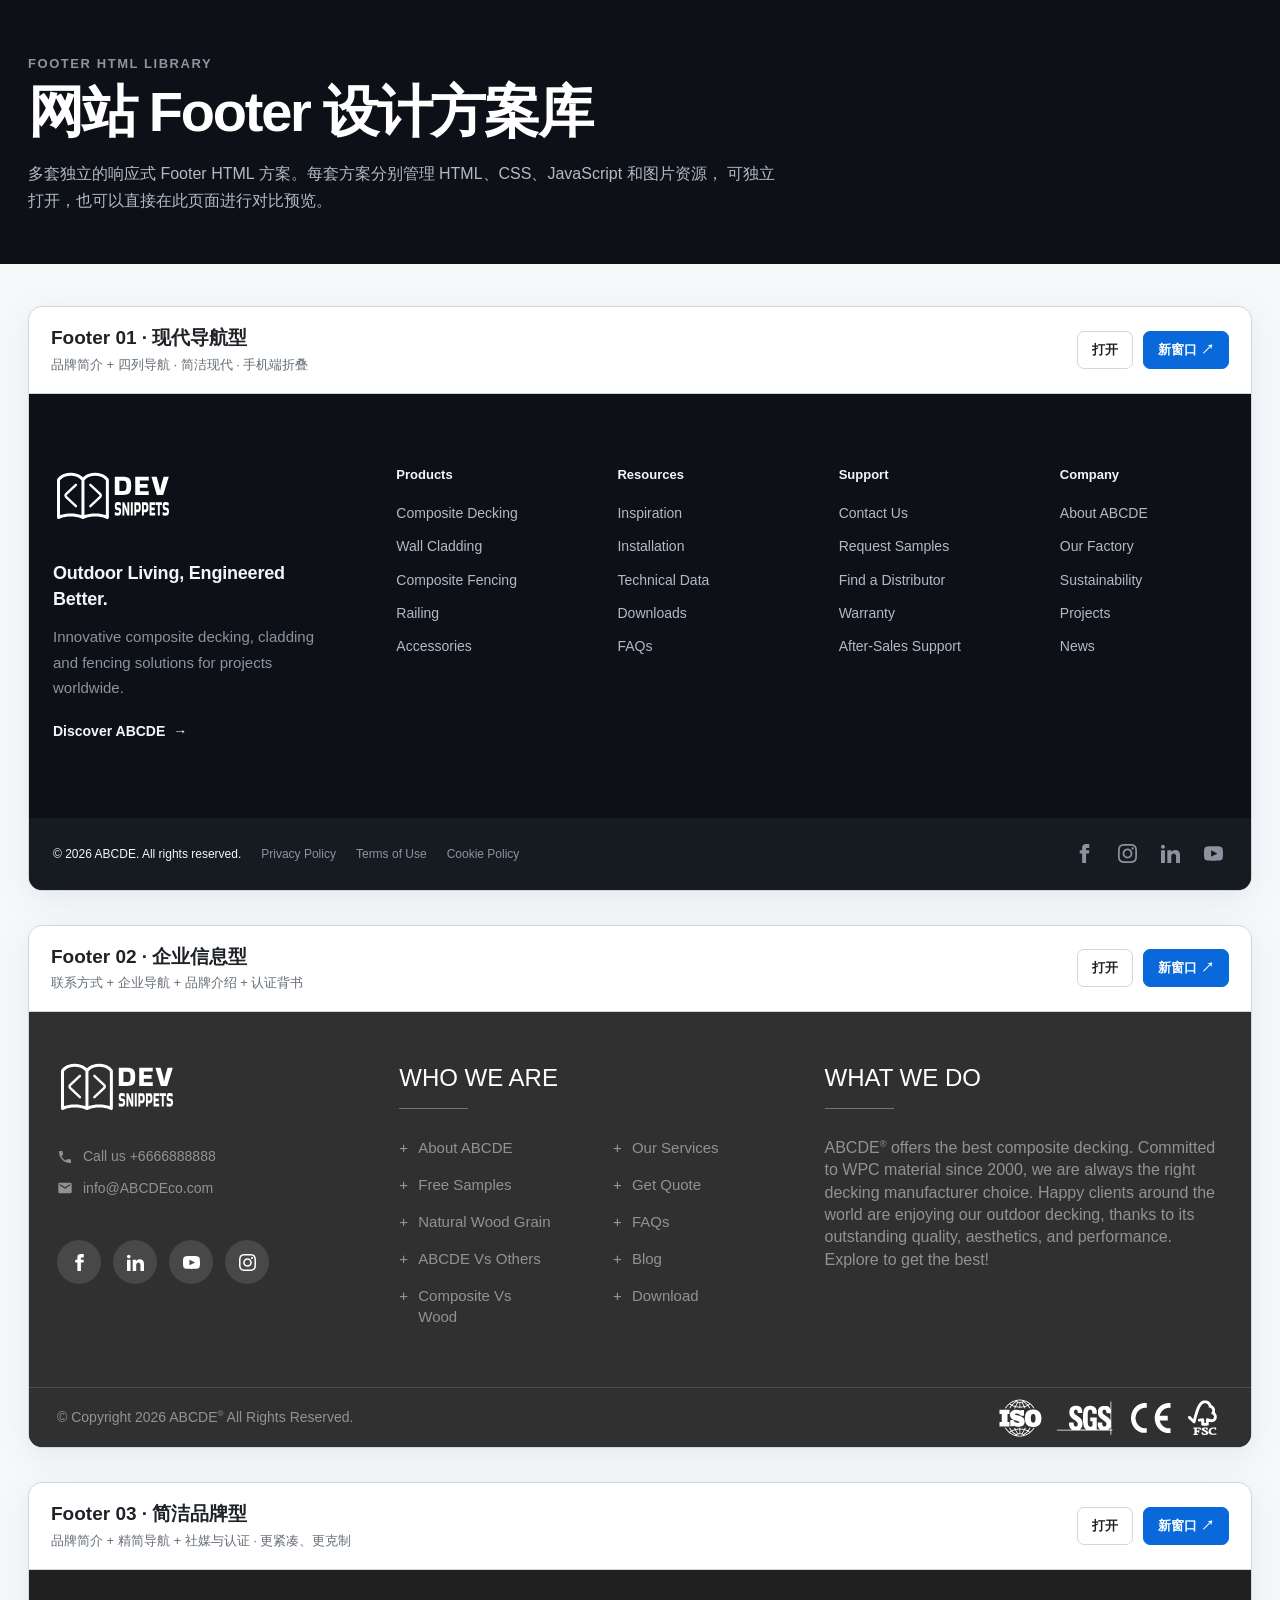
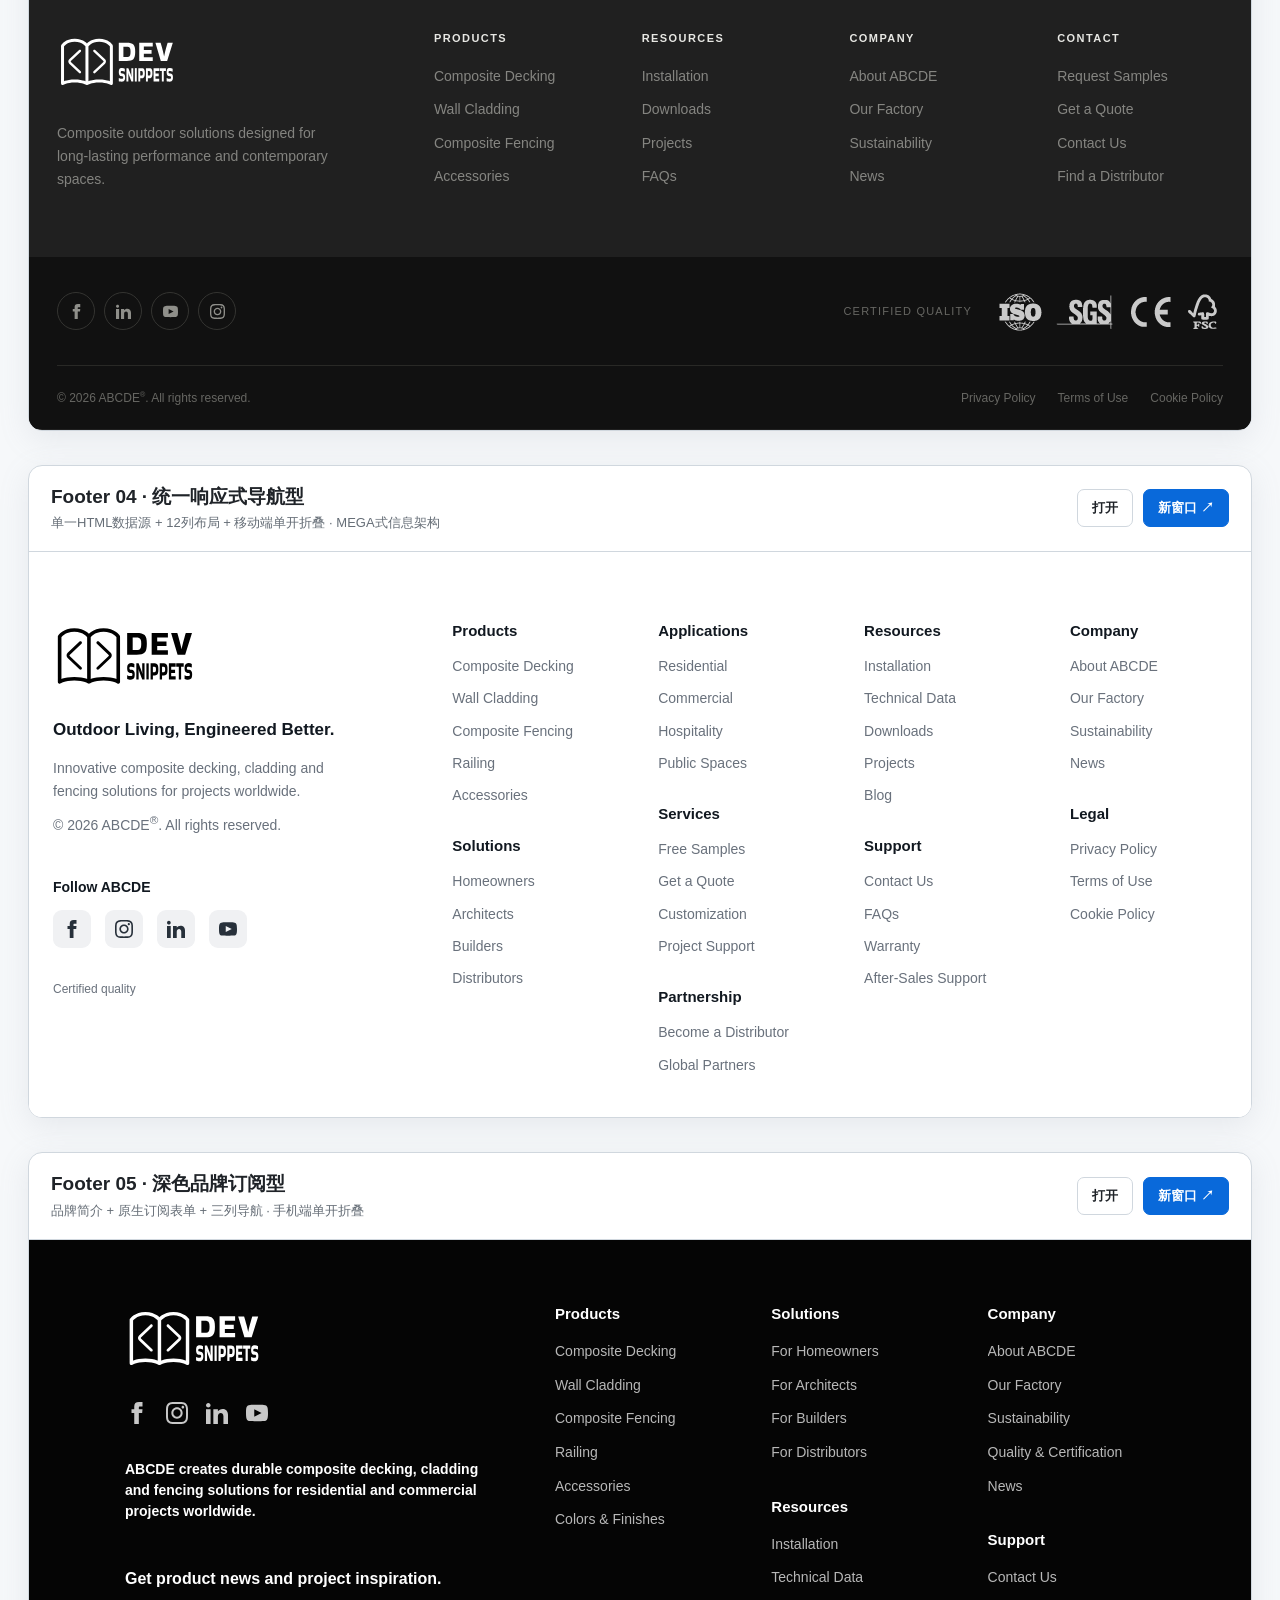
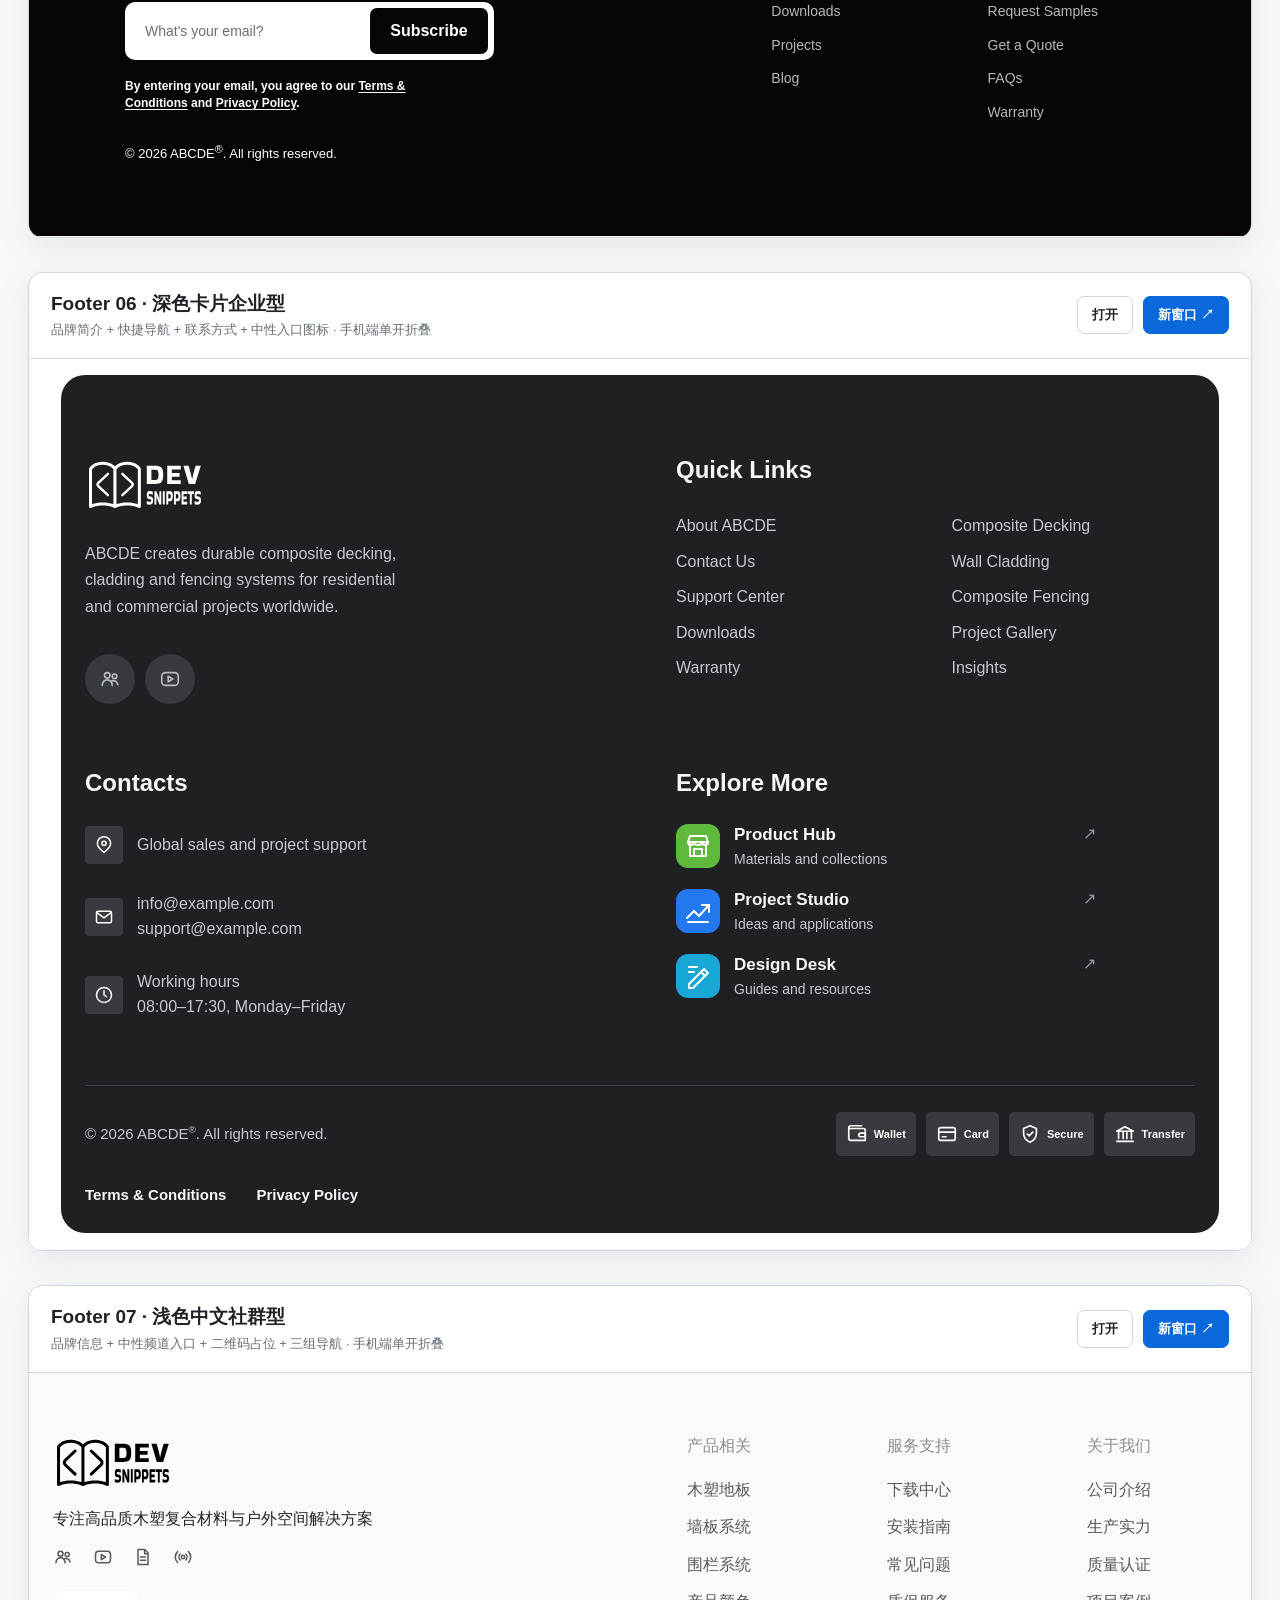
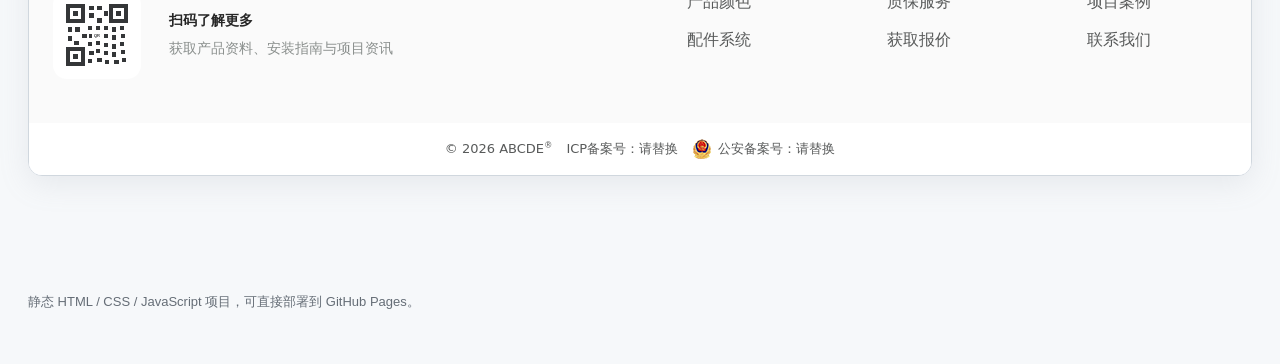
<file: index.html>
<!DOCTYPE html>
<html lang="zh-CN">
<head>
  <meta charset="UTF-8">
  <meta name="viewport" content="width=device-width, initial-scale=1.0">
  <meta name="description" content="Footer HTML 设计方案库">
  <title>Footer HTML Library</title>
  <style>
    :root {
      --bg: #f6f8fa;
      --card: #ffffff;
      --text: #1f2328;
      --muted: #656d76;
      --line: #d0d7de;
      --accent: #0969da;
      --shadow: 0 8px 30px rgba(140,149,159,.15);
      --max: 1800px;
    }

    * { box-sizing: border-box; }
    html { -webkit-text-size-adjust: 100%; }

    body {
      margin: 0;
      font-family: Inter, -apple-system, BlinkMacSystemFont, "Segoe UI", Roboto, Helvetica, Arial, sans-serif;
      color: var(--text);
      background: var(--bg);
    }

    a { color: inherit; text-decoration: none; }

    .page-header {
      background: #0d1117;
      color: #fff;
    }

    .page-header__inner {
      max-width: var(--max);
      margin: 0 auto;
      padding: 56px 28px 50px;
    }

    .eyebrow {
      margin: 0 0 12px;
      color: #8c959f;
      font-size: 13px;
      font-weight: 700;
      letter-spacing: .12em;
      text-transform: uppercase;
    }

    h1 {
      margin: 0;
      font-size: clamp(32px, 5vw, 56px);
      line-height: 1.05;
      letter-spacing: -.04em;
    }

    .intro {
      max-width: 760px;
      margin: 18px 0 0;
      color: #b1bac4;
      font-size: 16px;
      line-height: 1.7;
    }

    .page-main {
      max-width: var(--max);
      margin: 0 auto;
      padding: 42px 28px 70px;
    }

    .preview-card {
      overflow: hidden;
      margin-bottom: 34px;
      border: 1px solid var(--line);
      border-radius: 14px;
      background: var(--card);
      box-shadow: var(--shadow);
    }

    .preview-card__head {
      min-height: 78px;
      padding: 18px 22px;
      display: flex;
      align-items: center;
      justify-content: space-between;
      gap: 22px;
      border-bottom: 1px solid var(--line);
    }

    .preview-card__title-wrap { min-width: 0; }

    .preview-card__title {
      margin: 0;
      font-size: 19px;
      line-height: 1.35;
    }

    .preview-card__meta {
      margin: 5px 0 0;
      color: var(--muted);
      font-size: 13px;
      line-height: 1.45;
    }

    .preview-card__actions {
      display: flex;
      flex: 0 0 auto;
      gap: 10px;
    }

    .button {
      display: inline-flex;
      min-height: 38px;
      padding: 0 14px;
      align-items: center;
      justify-content: center;
      border: 1px solid var(--line);
      border-radius: 7px;
      background: #fff;
      color: var(--text);
      font-size: 13px;
      font-weight: 600;
      transition: border-color .2s ease, background-color .2s ease;
    }

    .button:hover {
      border-color: #8c959f;
      background: #f6f8fa;
    }

    .button--primary {
      border-color: var(--accent);
      background: var(--accent);
      color: #fff;
    }

    .button--primary:hover {
      border-color: #0860ca;
      background: #0860ca;
    }

    .preview-frame {
      display: block;
      width: 100%;
      height: 485px;
      overflow: hidden;
      border: 0;
      background: #fff;
    }

    .preview-card--compact .preview-frame { height: 420px; }
    .preview-card--brand .preview-frame { height: 430px; }
    .preview-card--unified .preview-frame { height: 600px; }
    .preview-card--newsletter .preview-frame { height: 600px; }
    .preview-card--corporate .preview-frame { height: 600px; }
    .preview-card--community .preview-frame { height: 520px; }

    .page-footer {
      max-width: var(--max);
      margin: 0 auto;
      padding: 0 28px 40px;
      color: var(--muted);
      font-size: 13px;
    }

    @media (max-width: 720px) {
      .page-header__inner { padding: 40px 20px 36px; }
      .page-main { padding: 24px 14px 48px; }
      .preview-card { margin-bottom: 22px; border-radius: 10px; }

      .preview-card__head {
        min-height: auto;
        padding: 16px;
        align-items: flex-start;
        flex-direction: column;
      }

      .preview-card__actions { width: 100%; }
      .button { flex: 1; }

      .preview-frame,
      .preview-card--compact .preview-frame,
      .preview-card--brand .preview-frame {
        height: 720px;
      }

      .preview-card--unified .preview-frame { height: 920px; }
      .preview-card--newsletter .preview-frame { height: 940px; }
      .preview-card--corporate .preview-frame { height: 940px; }
      .preview-card--community .preview-frame { height: 820px; }

      .page-footer { padding: 0 20px 30px; }
    }
  </style>
</head>
<body>
  <header class="page-header">
    <div class="page-header__inner">
      <p class="eyebrow">FOOTER HTML LIBRARY</p>
      <h1>网站 Footer 设计方案库</h1>
      <p class="intro">
        多套独立的响应式 Footer HTML 方案。每套方案分别管理 HTML、CSS、JavaScript 和图片资源，
        可独立打开，也可以直接在此页面进行对比预览。
      </p>
    </div>
  </header>

  <main class="page-main">

    <section class="preview-card">
      <div class="preview-card__head">
        <div class="preview-card__title-wrap">
          <h2 class="preview-card__title">Footer 01 · 现代导航型</h2>
          <p class="preview-card__meta">品牌简介 + 四列导航 · 简洁现代 · 手机端折叠</p>
        </div>
        <div class="preview-card__actions">
          <a class="button" href="footer-01/">打开</a>
          <a class="button button--primary" href="footer-01/" target="_blank" rel="noopener">新窗口 ↗</a>
        </div>
      </div>
      <iframe class="preview-frame" src="footer-01/" title="Footer 01 预览" loading="lazy" scrolling="no"></iframe>
    </section>

    <section class="preview-card preview-card--compact">
      <div class="preview-card__head">
        <div class="preview-card__title-wrap">
          <h2 class="preview-card__title">Footer 02 · 企业信息型</h2>
          <p class="preview-card__meta">联系方式 + 企业导航 + 品牌介绍 + 认证背书</p>
        </div>
        <div class="preview-card__actions">
          <a class="button" href="footer-02/">打开</a>
          <a class="button button--primary" href="footer-02/" target="_blank" rel="noopener">新窗口 ↗</a>
        </div>
      </div>
      <iframe class="preview-frame" src="footer-02/" title="Footer 02 预览" loading="lazy" scrolling="no"></iframe>
    </section>

    <section class="preview-card preview-card--brand">
      <div class="preview-card__head">
        <div class="preview-card__title-wrap">
          <h2 class="preview-card__title">Footer 03 · 简洁品牌型</h2>
          <p class="preview-card__meta">品牌简介 + 精简导航 + 社媒与认证 · 更紧凑、更克制</p>
        </div>
        <div class="preview-card__actions">
          <a class="button" href="footer-03/">打开</a>
          <a class="button button--primary" href="footer-03/" target="_blank" rel="noopener">新窗口 ↗</a>
        </div>
      </div>
      <iframe class="preview-frame" src="footer-03/" title="Footer 03 预览" loading="lazy" scrolling="no"></iframe>
    </section>

    <section class="preview-card preview-card--unified">
      <div class="preview-card__head">
        <div class="preview-card__title-wrap">
          <h2 class="preview-card__title">Footer 04 · 统一响应式导航型</h2>
          <p class="preview-card__meta">单一HTML数据源 + 12列布局 + 移动端单开折叠 · MEGA式信息架构</p>
        </div>
        <div class="preview-card__actions">
          <a class="button" href="footer-04/">打开</a>
          <a class="button button--primary" href="footer-04/" target="_blank" rel="noopener">新窗口 ↗</a>
        </div>
      </div>
      <iframe class="preview-frame" src="footer-04/" title="Footer 04 预览" loading="lazy" scrolling="no"></iframe>
    </section>

    <section class="preview-card preview-card--newsletter">
      <div class="preview-card__head">
        <div class="preview-card__title-wrap">
          <h2 class="preview-card__title">Footer 05 · 深色品牌订阅型</h2>
          <p class="preview-card__meta">品牌简介 + 原生订阅表单 + 三列导航 · 手机端单开折叠</p>
        </div>
        <div class="preview-card__actions">
          <a class="button" href="footer-05/">打开</a>
          <a class="button button--primary" href="footer-05/" target="_blank" rel="noopener">新窗口 ↗</a>
        </div>
      </div>
      <iframe class="preview-frame" src="footer-05/" title="Footer 05 预览" loading="lazy" scrolling="no"></iframe>
    </section>

    <section class="preview-card preview-card--corporate">
      <div class="preview-card__head">
        <div class="preview-card__title-wrap">
          <h2 class="preview-card__title">Footer 06 · 深色卡片企业型</h2>
          <p class="preview-card__meta">品牌简介 + 快捷导航 + 联系方式 + 中性入口图标 · 手机端单开折叠</p>
        </div>
        <div class="preview-card__actions">
          <a class="button" href="footer-06/">打开</a>
          <a class="button button--primary" href="footer-06/" target="_blank" rel="noopener">新窗口 ↗</a>
        </div>
      </div>
      <iframe class="preview-frame" src="footer-06/" title="Footer 06 预览" loading="lazy" scrolling="no"></iframe>
    </section>

    <section class="preview-card preview-card--community">
      <div class="preview-card__head">
        <div class="preview-card__title-wrap">
          <h2 class="preview-card__title">Footer 07 · 浅色中文社群型</h2>
          <p class="preview-card__meta">品牌信息 + 中性频道入口 + 二维码占位 + 三组导航 · 手机端单开折叠</p>
        </div>
        <div class="preview-card__actions">
          <a class="button" href="footer-07/">打开</a>
          <a class="button button--primary" href="footer-07/" target="_blank" rel="noopener">新窗口 ↗</a>
        </div>
      </div>
      <iframe class="preview-frame" src="footer-07/" title="Footer 07 预览" loading="lazy" scrolling="no"></iframe>
    </section>

  </main>

  <footer class="page-footer">
    <p>静态 HTML / CSS / JavaScript 项目，可直接部署到 GitHub Pages。</p>
  </footer>

  <script>
    (() => {
      "use strict";

      const frames = document.querySelectorAll(".preview-frame");

      const connectAutoHeight = (frame) => {
        const doc = frame.contentDocument;
        if (!doc || !doc.documentElement || !doc.body) return;

        // The spacer belongs to each standalone demo page. The overview only
        // needs the footer itself, so removing it keeps the comparison concise.
        const demoSpace = doc.querySelector(".demo-space");
        if (demoSpace) demoSpace.style.setProperty("display", "none", "important");

        doc.documentElement.style.overflow = "hidden";
        doc.body.style.overflow = "hidden";

        const updateHeight = () => {
          const footer = doc.querySelector(".site-footer");

          const height = footer
            ? Math.ceil(footer.getBoundingClientRect().bottom)
            : Math.ceil(doc.body.scrollHeight);

          if (height > 0) frame.style.height = `${height}px`;
        };

        const scheduleUpdate = () => {
          window.requestAnimationFrame(() => window.requestAnimationFrame(updateHeight));
        };

        const resizeObserver = new ResizeObserver(scheduleUpdate);
        resizeObserver.observe(doc.documentElement);
        resizeObserver.observe(doc.body);

        const mutationObserver = new MutationObserver(scheduleUpdate);
        mutationObserver.observe(doc.body, {
          attributes: true,
          childList: true,
          subtree: true
        });

        if (doc.fonts && doc.fonts.ready) doc.fonts.ready.then(scheduleUpdate);
        scheduleUpdate();
      };

      frames.forEach((frame) => {
        frame.addEventListener("load", () => connectAutoHeight(frame));
      });
    })();
  </script>
</body>
</html>
</file>
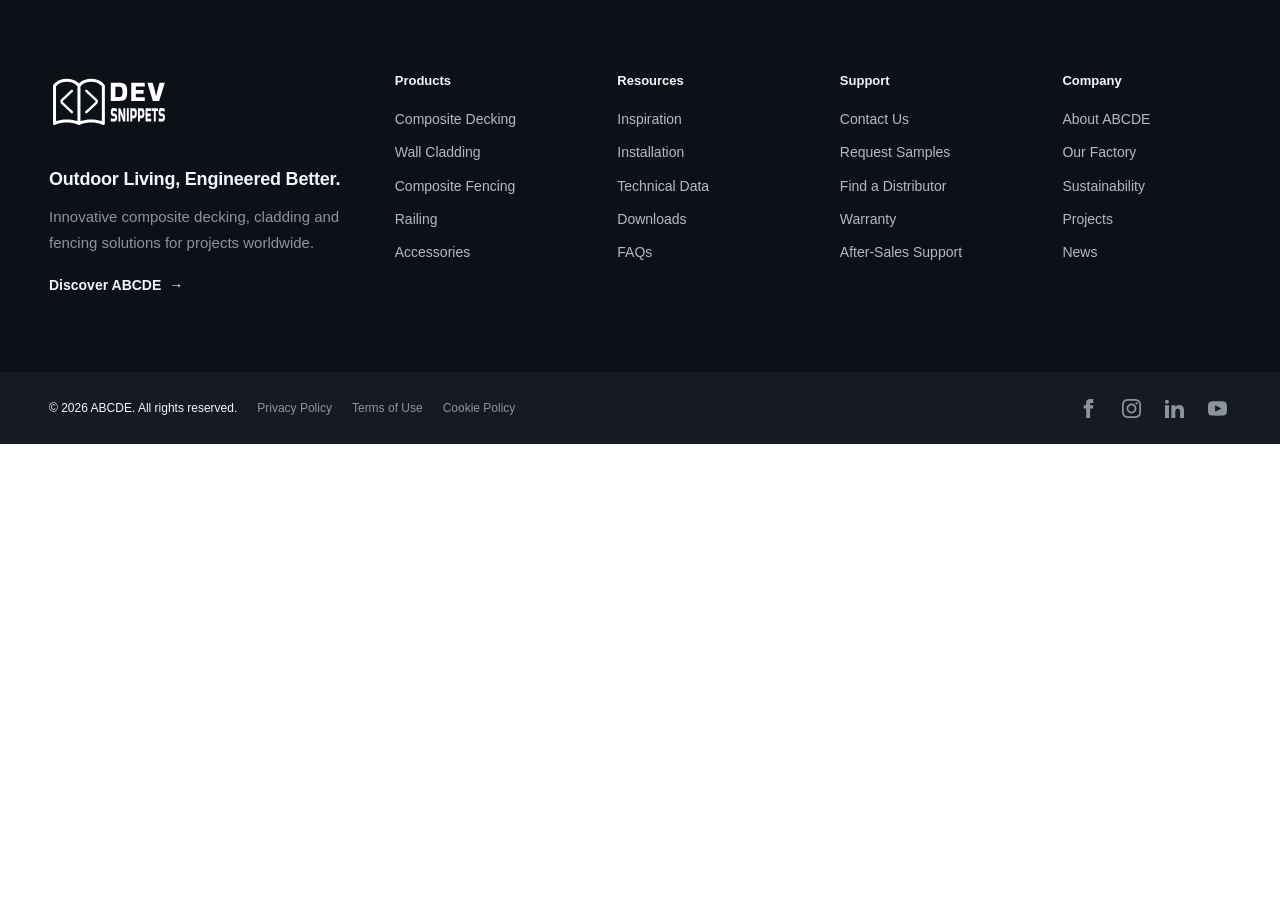
<file: footer-01/index.html>
<!DOCTYPE html>
<html lang="en">
<head>
  <meta charset="UTF-8">
  <meta name="viewport" content="width=device-width, initial-scale=1.0">
  <title>ABCDE Footer 01</title>
  <link rel="stylesheet" href="css/footer.css">
</head>
<body>
<footer class="site-footer">
    <div class="footer-main">
      <section class="footer-brand" aria-label="ABCDE">
        <a class="footer-logo" href="/" aria-label="ABCDE home">
          <img src="images/evodek-logo.svg" width="120" height="60" alt="ABCDE">
        </a>

        <p class="footer-tagline">Outdoor Living, Engineered Better.</p>
        <p class="footer-description">
          Innovative composite decking, cladding and fencing solutions
          for projects worldwide.
        </p>

        <a class="footer-cta" href="/about/">
          Discover ABCDE <span aria-hidden="true">→</span>
        </a>
      </section>

      <section class="footer-nav-group">
        <h2 class="footer-nav-heading">
          <button class="footer-nav-toggle" type="button" aria-expanded="false" aria-controls="footer-products">
            Products
          </button>
          <span class="footer-nav-heading-desktop">Products</span>
        </h2>
        <ul class="footer-nav-list" id="footer-products">
          <li><a href="/decking/">Composite Decking</a></li>
          <li><a href="/cladding/">Wall Cladding</a></li>
          <li><a href="/fencing/">Composite Fencing</a></li>
          <li><a href="/railing/">Railing</a></li>
          <li><a href="/accessories/">Accessories</a></li>
        </ul>
      </section>

      <section class="footer-nav-group">
        <h2 class="footer-nav-heading">
          <button class="footer-nav-toggle" type="button" aria-expanded="false" aria-controls="footer-resources">
            Resources
          </button>
          <span class="footer-nav-heading-desktop">Resources</span>
        </h2>
        <ul class="footer-nav-list" id="footer-resources">
          <li><a href="/inspiration/">Inspiration</a></li>
          <li><a href="/installation/">Installation</a></li>
          <li><a href="/technical-data/">Technical Data</a></li>
          <li><a href="/downloads/">Downloads</a></li>
          <li><a href="/faq/">FAQs</a></li>
        </ul>
      </section>

      <section class="footer-nav-group">
        <h2 class="footer-nav-heading">
          <button class="footer-nav-toggle" type="button" aria-expanded="false" aria-controls="footer-support">
            Support
          </button>
          <span class="footer-nav-heading-desktop">Support</span>
        </h2>
        <ul class="footer-nav-list" id="footer-support">
          <li><a href="/contact/">Contact Us</a></li>
          <li><a href="/request-samples/">Request Samples</a></li>
          <li><a href="/distributors/">Find a Distributor</a></li>
          <li><a href="/warranty/">Warranty</a></li>
          <li><a href="/after-sales/">After-Sales Support</a></li>
        </ul>
      </section>

      <section class="footer-nav-group">
        <h2 class="footer-nav-heading">
          <button class="footer-nav-toggle" type="button" aria-expanded="false" aria-controls="footer-company">
            Company
          </button>
          <span class="footer-nav-heading-desktop">Company</span>
        </h2>
        <ul class="footer-nav-list" id="footer-company">
          <li><a href="/about/">About ABCDE</a></li>
          <li><a href="/factory/">Our Factory</a></li>
          <li><a href="/sustainability/">Sustainability</a></li>
          <li><a href="/projects/">Projects</a></li>
          <li><a href="/news/">News</a></li>
        </ul>
      </section>
    </div>

    <div class="footer-bottom">
      <div class="footer-bottom-inner">
        <div class="footer-legal">
          <strong>© 2026 ABCDE. All rights reserved.</strong>
          <a href="/privacy-policy/">Privacy Policy</a>
          <a href="/terms/">Terms of Use</a>
          <a href="/cookies/">Cookie Policy</a>
        </div>

        <nav class="footer-social" aria-label="Social media">
          <!-- Replace # with the official profile URLs. -->
          <a class="social-link" href="#" aria-label="Facebook" title="Facebook">
            <span class="social-icon social-icon-facebook" aria-hidden="true"></span>
          </a>
          <a class="social-link" href="#" aria-label="Instagram" title="Instagram">
            <span class="social-icon social-icon-instagram" aria-hidden="true"></span>
          </a>
          <a class="social-link" href="#" aria-label="LinkedIn" title="LinkedIn">
            <span class="social-icon social-icon-linkedin" aria-hidden="true"></span>
          </a>
          <a class="social-link" href="#" aria-label="YouTube" title="YouTube">
            <span class="social-icon social-icon-youtube" aria-hidden="true"></span>
          </a>
        </nav>
      </div>
    </div>
  </footer>

  <script src="js/footer.js" defer></script>
</body>
</html>
</file>
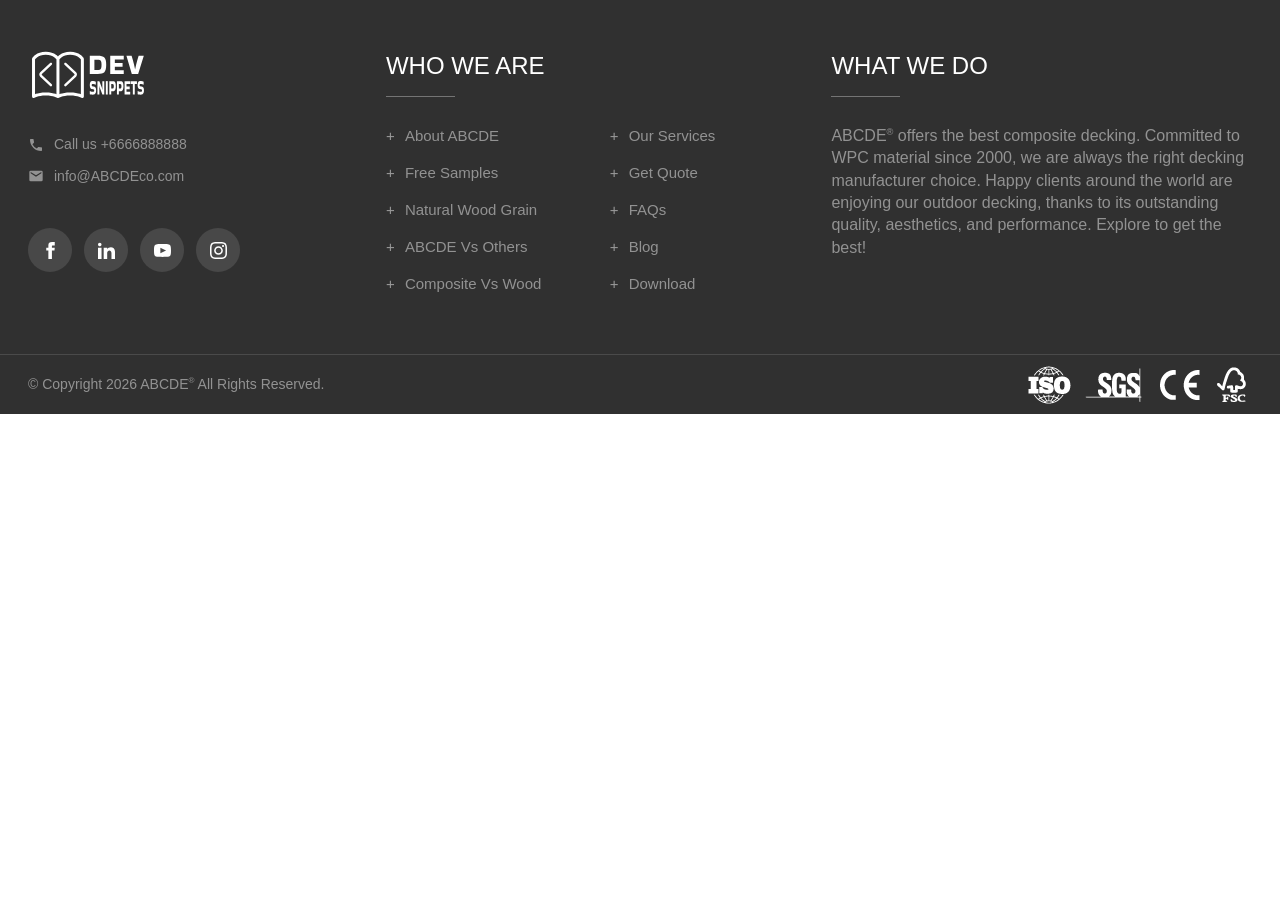
<file: footer-02/index.html>
<!DOCTYPE html>
<html lang="en">
<head>
  <meta charset="UTF-8">
  <meta name="viewport" content="width=device-width, initial-scale=1.0">
  <title>ABCDE Footer 02</title>
  <link rel="stylesheet" href="css/footer.css">
</head>
<body>
<footer class="site-footer">
    <div class="footer-main">

      <section class="footer-brand" aria-label="ABCDE contact information">
        <a class="footer-logo" href="/" aria-label="ABCDE home">
          <img src="images/evodek-logo.svg" width="120" height="60" alt="ABCDE">
        </a>

        <div class="footer-contact">
          <a class="contact-item" href="tel:+6666888888">
            <span class="contact-icon contact-icon-phone" aria-hidden="true"></span>
            <span>Call us +6666888888</span>
          </a>

          <a class="contact-item" href="mailto:info@ABCDEco.com">
            <span class="contact-icon contact-icon-email" aria-hidden="true"></span>
            <span>info@ABCDEco.com</span>
          </a>
        </div>

        <nav class="footer-social" aria-label="Social media">
          <a class="social-link" href="#" aria-label="Facebook" title="Facebook">
            <span class="social-icon social-icon-facebook" aria-hidden="true"></span>
          </a>
          <a class="social-link" href="#" aria-label="LinkedIn" title="LinkedIn">
            <span class="social-icon social-icon-linkedin" aria-hidden="true"></span>
          </a>
          <a class="social-link" href="#" aria-label="YouTube" title="YouTube">
            <span class="social-icon social-icon-youtube" aria-hidden="true"></span>
          </a>
          <a class="social-link" href="#" aria-label="Instagram" title="Instagram">
            <span class="social-icon social-icon-instagram" aria-hidden="true"></span>
          </a>
        </nav>
      </section>

      <section class="footer-section footer-accordion">
        <h2 class="footer-section-title">
          <button
            class="footer-section-toggle"
            type="button"
            aria-expanded="false"
            aria-controls="footer-who-we-are"
          >
            WHO WE ARE
          </button>
          <span class="footer-section-title-desktop">WHO WE ARE</span>
        </h2>

        <div class="section-rule" aria-hidden="true"></div>

        <div class="footer-section-content footer-links-grid" id="footer-who-we-are">
          <ul class="footer-links">
            <li><a href="/about/">About ABCDE</a></li>
            <li><a href="/free-samples/">Free Samples</a></li>
            <li><a href="/natural-wood-grain/">Natural Wood Grain</a></li>
            <li><a href="/ABCDE-vs-others/">ABCDE Vs Others</a></li>
            <li><a href="/composite-vs-wood/">Composite Vs Wood</a></li>
          </ul>

          <ul class="footer-links">
            <li><a href="/services/">Our Services</a></li>
            <li><a href="/get-quote/">Get Quote</a></li>
            <li><a href="/faq/">FAQs</a></li>
            <li><a href="/blog/">Blog</a></li>
            <li><a href="/download/">Download</a></li>
          </ul>
        </div>
      </section>

      <section class="footer-section footer-accordion">
        <h2 class="footer-section-title">
          <button
            class="footer-section-toggle"
            type="button"
            aria-expanded="false"
            aria-controls="footer-what-we-do"
          >
            WHAT WE DO
          </button>
          <span class="footer-section-title-desktop">WHAT WE DO</span>
        </h2>

        <div class="section-rule" aria-hidden="true"></div>

        <div class="footer-section-content" id="footer-what-we-do">
          <p class="footer-about">
            ABCDE<sup>®</sup> offers the best composite decking. Committed to WPC
            material since 2000, we are always the right decking manufacturer choice.
            Happy clients around the world are enjoying our outdoor decking, thanks to
            its outstanding quality, aesthetics, and performance. Explore to get the best!
          </p>
        </div>
      </section>

    </div>

    <div class="footer-bottom">
      <div class="footer-bottom-inner">
        <p class="footer-copyright">
          © Copyright 2026 ABCDE<sup>®</sup> All Rights Reserved.
        </p>

        <img
          class="footer-certifications"
          src="images/icon-cert.png"
          width="229"
          height="40"
          alt="ISO, SGS, CE and FSC certifications"
        >
      </div>
    </div>
  </footer>

  <script src="js/footer.js" defer></script>
</body>
</html>
</file>
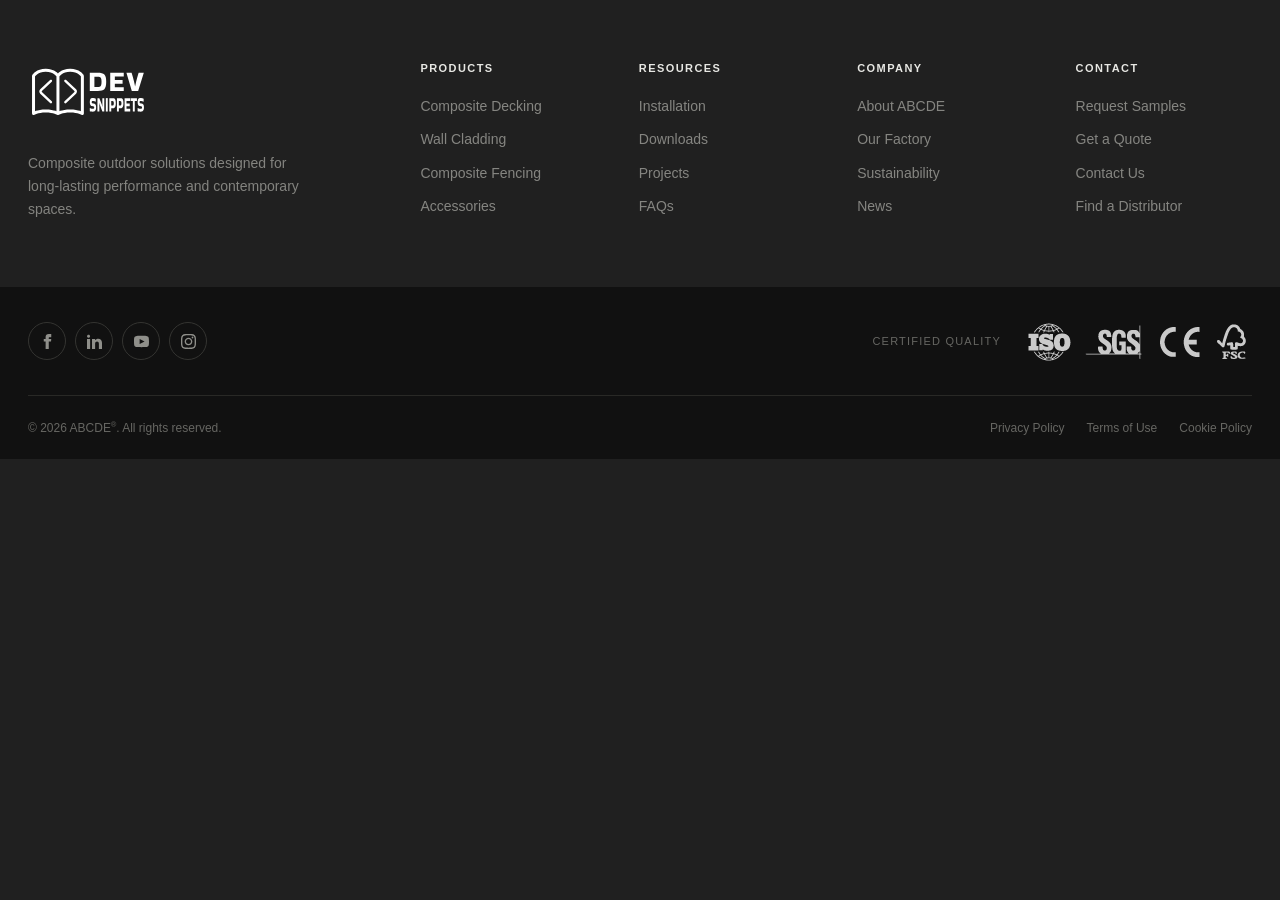
<file: footer-03/index.html>
<!DOCTYPE html>
<html lang="en">
<head>
  <meta charset="UTF-8">
  <meta name="viewport" content="width=device-width, initial-scale=1.0">
  <meta name="description" content="ABCDE compact brand footer concept">
  <title>ABCDE Footer 03</title>
  <link rel="stylesheet" href="css/footer.css">
</head>
<body>

  <footer class="site-footer">

    <!-- Navigation -->

    <section class="footer-nav-section">
      <div class="footer-container footer-nav-layout">

        <div class="footer-brand-block">
          <a class="footer-logo" href="/" aria-label="ABCDE home">
            <img src="images/evodek-logo.svg" width="120" height="60" alt="ABCDE">
          </a>
          <p>
            Composite outdoor solutions designed for long-lasting performance and contemporary spaces.
          </p>
        </div>

        <div class="footer-nav-groups">

          <section class="footer-nav-group">
            <h2>
              <button class="footer-nav-toggle" type="button" aria-expanded="false" aria-controls="footer-products">
                PRODUCTS
              </button>
              <span class="desktop-heading">PRODUCTS</span>
            </h2>
            <ul class="footer-nav-list" id="footer-products">
              <li><a href="/decking/">Composite Decking</a></li>
              <li><a href="/cladding/">Wall Cladding</a></li>
              <li><a href="/fencing/">Composite Fencing</a></li>
              <li><a href="/accessories/">Accessories</a></li>
            </ul>
          </section>

          <section class="footer-nav-group">
            <h2>
              <button class="footer-nav-toggle" type="button" aria-expanded="false" aria-controls="footer-resources">
                RESOURCES
              </button>
              <span class="desktop-heading">RESOURCES</span>
            </h2>
            <ul class="footer-nav-list" id="footer-resources">
              <li><a href="/installation/">Installation</a></li>
              <li><a href="/downloads/">Downloads</a></li>
              <li><a href="/projects/">Projects</a></li>
              <li><a href="/faq/">FAQs</a></li>
            </ul>
          </section>

          <section class="footer-nav-group">
            <h2>
              <button class="footer-nav-toggle" type="button" aria-expanded="false" aria-controls="footer-company">
                COMPANY
              </button>
              <span class="desktop-heading">COMPANY</span>
            </h2>
            <ul class="footer-nav-list" id="footer-company">
              <li><a href="/about/">About ABCDE</a></li>
              <li><a href="/factory/">Our Factory</a></li>
              <li><a href="/sustainability/">Sustainability</a></li>
              <li><a href="/news/">News</a></li>
            </ul>
          </section>

          <section class="footer-nav-group">
            <h2>
              <button class="footer-nav-toggle" type="button" aria-expanded="false" aria-controls="footer-contact">
                CONTACT
              </button>
              <span class="desktop-heading">CONTACT</span>
            </h2>
            <ul class="footer-nav-list" id="footer-contact">
              <li><a href="/free-samples/">Request Samples</a></li>
              <li><a href="/get-quote/">Get a Quote</a></li>
              <li><a href="/contact/">Contact Us</a></li>
              <li><a href="/distributors/">Find a Distributor</a></li>
            </ul>
          </section>

        </div>
      </div>
    </section>

    <!-- 03 / Trust + legal -->
    <section class="footer-bottom-section">
      <div class="footer-container footer-bottom-top">

        <nav class="footer-social" aria-label="Social media">
          <a class="social-link" href="#" aria-label="Facebook">
            <span class="social-icon social-icon-facebook" aria-hidden="true"></span>
          </a>
          <a class="social-link" href="#" aria-label="LinkedIn">
            <span class="social-icon social-icon-linkedin" aria-hidden="true"></span>
          </a>
          <a class="social-link" href="#" aria-label="YouTube">
            <span class="social-icon social-icon-youtube" aria-hidden="true"></span>
          </a>
          <a class="social-link" href="#" aria-label="Instagram">
            <span class="social-icon social-icon-instagram" aria-hidden="true"></span>
          </a>
        </nav>

        <div class="certification-wrap">
          <span>Certified quality</span>
          <img
            src="images/icon-cert.png"
            width="229"
            height="40"
            alt="ISO, SGS, CE and FSC certifications"
          >
        </div>
      </div>

      <div class="footer-container footer-legal">
        <p>© 2026 ABCDE<sup>®</sup>. All rights reserved.</p>

        <nav class="legal-links" aria-label="Legal">
          <a href="/privacy-policy/">Privacy Policy</a>
          <a href="/terms/">Terms of Use</a>
          <a href="/cookies/">Cookie Policy</a>
        </nav>
      </div>
    </section>

  </footer>

  <script src="js/footer.js" defer></script>
</body>
</html>
</file>
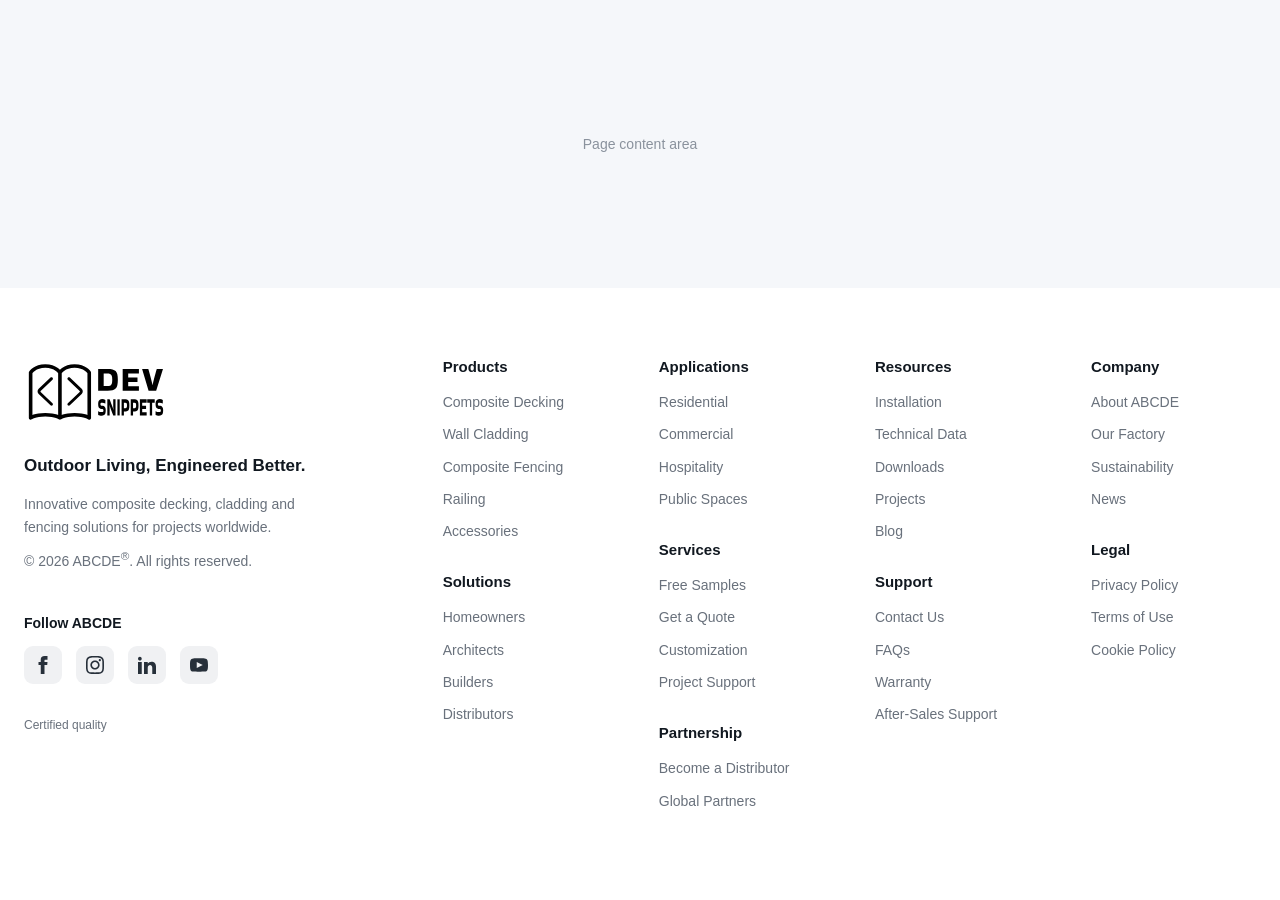
<file: footer-04/index.html>
<!DOCTYPE html>
<html lang="en" class="no-js">
<head>
  <meta charset="UTF-8">
  <meta name="viewport" content="width=device-width, initial-scale=1.0">
  <meta name="description" content="ABCDE unified responsive footer concept">
  <title>ABCDE Footer 04</title>
  <script>document.documentElement.classList.replace("no-js", "has-js");</script>
  <link rel="stylesheet" href="css/footer.css">
</head>
<body>
  <main class="demo-space" aria-hidden="true">
    <span>Page content area</span>
  </main>

  <footer class="site-footer">
    <div class="footer-inner">
      <section class="footer-brand" aria-label="ABCDE company information">
        <a class="footer-logo" href="/" aria-label="ABCDE home">
          <img src="images/evodek-logo.svg" width="144" height="72" alt="ABCDE">
        </a>

        <p class="footer-tagline">Outdoor Living, Engineered Better.</p>
        <p class="footer-description">
          Innovative composite decking, cladding and fencing solutions for projects worldwide.
        </p>
        <p class="footer-copyright">© 2026 ABCDE<sup>®</sup>. All rights reserved.</p>

        <div class="footer-follow">
          <p class="footer-follow-title">Follow ABCDE</p>
          <nav class="footer-social" aria-label="Social media">
            <a class="social-link" href="#" aria-label="Facebook" title="Facebook">
              <span class="social-icon social-icon-facebook" aria-hidden="true"></span>
            </a>
            <a class="social-link" href="#" aria-label="Instagram" title="Instagram">
              <span class="social-icon social-icon-instagram" aria-hidden="true"></span>
            </a>
            <a class="social-link" href="#" aria-label="LinkedIn" title="LinkedIn">
              <span class="social-icon social-icon-linkedin" aria-hidden="true"></span>
            </a>
            <a class="social-link" href="#" aria-label="YouTube" title="YouTube">
              <span class="social-icon social-icon-youtube" aria-hidden="true"></span>
            </a>
          </nav>
        </div>

        <div class="footer-certification">
          <span>Certified quality</span>
          <img src="images/icon-cert.png" width="229" height="40" alt="ISO, SGS, CE and FSC certifications">
        </div>
      </section>

      <nav class="footer-navigation" aria-label="Footer navigation">
        <div class="footer-column">
          <section class="footer-nav-group">
            <h2><button class="footer-nav-toggle" type="button" aria-expanded="true" aria-controls="footer-products"><span>Products</span><span class="toggle-icon" aria-hidden="true"></span></button></h2>
            <ul class="footer-nav-list" id="footer-products">
              <li><a href="/decking/">Composite Decking</a></li>
              <li><a href="/cladding/">Wall Cladding</a></li>
              <li><a href="/fencing/">Composite Fencing</a></li>
              <li><a href="/railing/">Railing</a></li>
              <li><a href="/accessories/">Accessories</a></li>
            </ul>
          </section>

          <section class="footer-nav-group">
            <h2><button class="footer-nav-toggle" type="button" aria-expanded="true" aria-controls="footer-solutions"><span>Solutions</span><span class="toggle-icon" aria-hidden="true"></span></button></h2>
            <ul class="footer-nav-list" id="footer-solutions">
              <li><a href="/homeowners/">Homeowners</a></li>
              <li><a href="/architects/">Architects</a></li>
              <li><a href="/builders/">Builders</a></li>
              <li><a href="/distributors/">Distributors</a></li>
            </ul>
          </section>
        </div>

        <div class="footer-column">
          <section class="footer-nav-group">
            <h2><button class="footer-nav-toggle" type="button" aria-expanded="true" aria-controls="footer-applications"><span>Applications</span><span class="toggle-icon" aria-hidden="true"></span></button></h2>
            <ul class="footer-nav-list" id="footer-applications">
              <li><a href="/residential/">Residential</a></li>
              <li><a href="/commercial/">Commercial</a></li>
              <li><a href="/hospitality/">Hospitality</a></li>
              <li><a href="/public-spaces/">Public Spaces</a></li>
            </ul>
          </section>

          <section class="footer-nav-group">
            <h2><button class="footer-nav-toggle" type="button" aria-expanded="true" aria-controls="footer-services"><span>Services</span><span class="toggle-icon" aria-hidden="true"></span></button></h2>
            <ul class="footer-nav-list" id="footer-services">
              <li><a href="/free-samples/">Free Samples</a></li>
              <li><a href="/get-quote/">Get a Quote</a></li>
              <li><a href="/customization/">Customization</a></li>
              <li><a href="/project-support/">Project Support</a></li>
            </ul>
          </section>

          <section class="footer-nav-group">
            <h2><button class="footer-nav-toggle" type="button" aria-expanded="true" aria-controls="footer-partnership"><span>Partnership</span><span class="toggle-icon" aria-hidden="true"></span></button></h2>
            <ul class="footer-nav-list" id="footer-partnership">
              <li><a href="/become-a-distributor/">Become a Distributor</a></li>
              <li><a href="/global-partners/">Global Partners</a></li>
            </ul>
          </section>
        </div>

        <div class="footer-column">
          <section class="footer-nav-group">
            <h2><button class="footer-nav-toggle" type="button" aria-expanded="true" aria-controls="footer-resources"><span>Resources</span><span class="toggle-icon" aria-hidden="true"></span></button></h2>
            <ul class="footer-nav-list" id="footer-resources">
              <li><a href="/installation/">Installation</a></li>
              <li><a href="/technical-data/">Technical Data</a></li>
              <li><a href="/downloads/">Downloads</a></li>
              <li><a href="/projects/">Projects</a></li>
              <li><a href="/blog/">Blog</a></li>
            </ul>
          </section>

          <section class="footer-nav-group">
            <h2><button class="footer-nav-toggle" type="button" aria-expanded="true" aria-controls="footer-support"><span>Support</span><span class="toggle-icon" aria-hidden="true"></span></button></h2>
            <ul class="footer-nav-list" id="footer-support">
              <li><a href="/contact/">Contact Us</a></li>
              <li><a href="/faq/">FAQs</a></li>
              <li><a href="/warranty/">Warranty</a></li>
              <li><a href="/after-sales/">After-Sales Support</a></li>
            </ul>
          </section>
        </div>

        <div class="footer-column">
          <section class="footer-nav-group">
            <h2><button class="footer-nav-toggle" type="button" aria-expanded="true" aria-controls="footer-company"><span>Company</span><span class="toggle-icon" aria-hidden="true"></span></button></h2>
            <ul class="footer-nav-list" id="footer-company">
              <li><a href="/about/">About ABCDE</a></li>
              <li><a href="/factory/">Our Factory</a></li>
              <li><a href="/sustainability/">Sustainability</a></li>
              <li><a href="/news/">News</a></li>
            </ul>
          </section>

          <section class="footer-nav-group">
            <h2><button class="footer-nav-toggle" type="button" aria-expanded="true" aria-controls="footer-legal"><span>Legal</span><span class="toggle-icon" aria-hidden="true"></span></button></h2>
            <ul class="footer-nav-list" id="footer-legal">
              <li><a href="/privacy-policy/">Privacy Policy</a></li>
              <li><a href="/terms/">Terms of Use</a></li>
              <li><a href="/cookies/">Cookie Policy</a></li>
            </ul>
          </section>
        </div>
      </nav>
    </div>
  </footer>

  <script src="js/footer.js" defer></script>
</body>
</html>
</file>
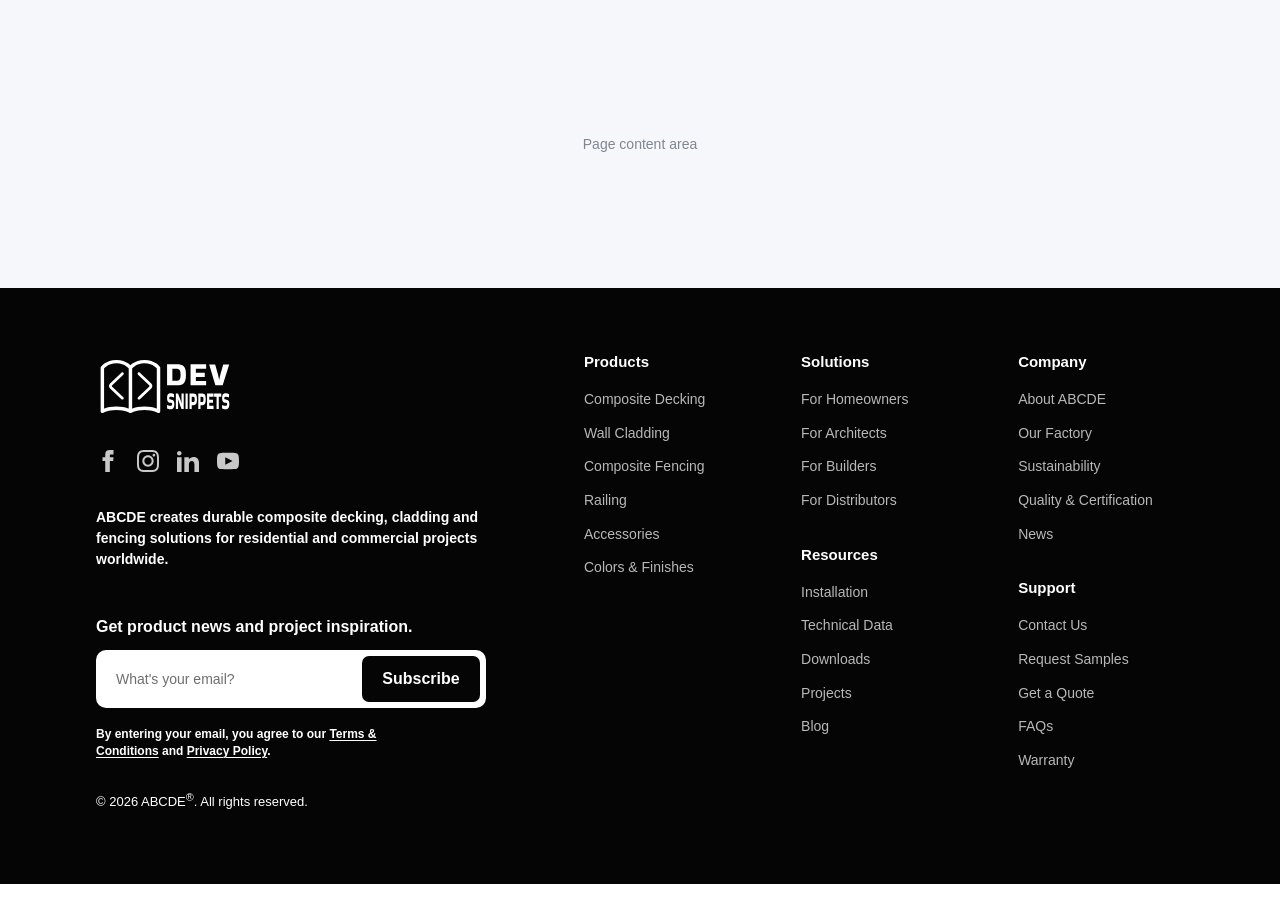
<file: footer-05/index.html>
<!DOCTYPE html>
<html lang="en" class="no-js">
<head>
  <meta charset="UTF-8">
  <meta name="viewport" content="width=device-width, initial-scale=1.0">
  <meta name="description" content="ABCDE dark newsletter footer concept">
  <title>ABCDE Footer 05</title>
  <script>document.documentElement.classList.replace("no-js", "has-js");</script>
  <link rel="stylesheet" href="css/footer.css">
</head>
<body>
  <main class="demo-space" aria-hidden="true">
    <span>Page content area</span>
  </main>

  <footer class="site-footer">
    <div class="footer-inner">
      <section class="footer-brand" aria-label="ABCDE company information">
        <a class="footer-logo" href="/" aria-label="ABCDE home">
          <img src="images/evodek-logo.svg" width="160" height="80" alt="ABCDE">
        </a>

        <nav class="footer-social" aria-label="Social media">
          <a class="social-link" href="#" aria-label="Facebook" title="Facebook">
            <span class="social-icon social-icon-facebook" aria-hidden="true"></span>
          </a>
          <a class="social-link" href="#" aria-label="Instagram" title="Instagram">
            <span class="social-icon social-icon-instagram" aria-hidden="true"></span>
          </a>
          <a class="social-link" href="#" aria-label="LinkedIn" title="LinkedIn">
            <span class="social-icon social-icon-linkedin" aria-hidden="true"></span>
          </a>
          <a class="social-link" href="#" aria-label="YouTube" title="YouTube">
            <span class="social-icon social-icon-youtube" aria-hidden="true"></span>
          </a>
        </nav>

        <p class="footer-description">
          ABCDE creates durable composite decking, cladding and fencing solutions for residential and commercial projects worldwide.
        </p>

        <section class="newsletter" aria-labelledby="newsletter-title">
          <h2 id="newsletter-title">Get product news and project inspiration.</h2>
          <form class="newsletter-form" action="#" method="post" data-demo-form>
            <label class="visually-hidden" for="footer-email">Email address</label>
            <input id="footer-email" name="email" type="email" inputmode="email" autocomplete="email" placeholder="What's your email?" required>
            <button type="submit">Subscribe</button>
          </form>
          <p class="newsletter-note">
            By entering your email, you agree to our
            <a href="/terms/">Terms &amp; Conditions</a> and
            <a href="/privacy-policy/">Privacy Policy</a>.
          </p>
          <p class="newsletter-status" role="status" aria-live="polite"></p>
        </section>

        <p class="footer-copyright">© 2026 ABCDE<sup>®</sup>. All rights reserved.</p>
      </section>

      <nav class="footer-navigation" aria-label="Footer navigation">
        <div class="footer-column">
          <section class="footer-nav-group">
            <h2>
              <button class="footer-nav-toggle" type="button" aria-expanded="true" aria-controls="footer-products">
                <span>Products</span><span class="toggle-icon" aria-hidden="true"></span>
              </button>
            </h2>
            <div class="footer-nav-panel" id="footer-products">
              <div class="footer-nav-panel-inner">
                <ul>
                <li><a href="/decking/">Composite Decking</a></li>
                <li><a href="/cladding/">Wall Cladding</a></li>
                <li><a href="/fencing/">Composite Fencing</a></li>
                <li><a href="/railing/">Railing</a></li>
                <li><a href="/accessories/">Accessories</a></li>
                <li><a href="/product-colors/">Colors &amp; Finishes</a></li>
                </ul>
              </div>
            </div>
          </section>
        </div>

        <div class="footer-column">
          <section class="footer-nav-group">
            <h2>
              <button class="footer-nav-toggle" type="button" aria-expanded="true" aria-controls="footer-solutions">
                <span>Solutions</span><span class="toggle-icon" aria-hidden="true"></span>
              </button>
            </h2>
            <div class="footer-nav-panel" id="footer-solutions">
              <div class="footer-nav-panel-inner">
                <ul>
                <li><a href="/homeowners/">For Homeowners</a></li>
                <li><a href="/architects/">For Architects</a></li>
                <li><a href="/builders/">For Builders</a></li>
                <li><a href="/distributors/">For Distributors</a></li>
                </ul>
              </div>
            </div>
          </section>

          <section class="footer-nav-group">
            <h2>
              <button class="footer-nav-toggle" type="button" aria-expanded="true" aria-controls="footer-resources">
                <span>Resources</span><span class="toggle-icon" aria-hidden="true"></span>
              </button>
            </h2>
            <div class="footer-nav-panel" id="footer-resources">
              <div class="footer-nav-panel-inner">
                <ul>
                <li><a href="/installation/">Installation</a></li>
                <li><a href="/technical-data/">Technical Data</a></li>
                <li><a href="/downloads/">Downloads</a></li>
                <li><a href="/projects/">Projects</a></li>
                <li><a href="/blog/">Blog</a></li>
                </ul>
              </div>
            </div>
          </section>
        </div>

        <div class="footer-column">
          <section class="footer-nav-group">
            <h2>
              <button class="footer-nav-toggle" type="button" aria-expanded="true" aria-controls="footer-company">
                <span>Company</span><span class="toggle-icon" aria-hidden="true"></span>
              </button>
            </h2>
            <div class="footer-nav-panel" id="footer-company">
              <div class="footer-nav-panel-inner">
                <ul>
                <li><a href="/about/">About ABCDE</a></li>
                <li><a href="/factory/">Our Factory</a></li>
                <li><a href="/sustainability/">Sustainability</a></li>
                <li><a href="/quality/">Quality &amp; Certification</a></li>
                <li><a href="/news/">News</a></li>
                </ul>
              </div>
            </div>
          </section>

          <section class="footer-nav-group">
            <h2>
              <button class="footer-nav-toggle" type="button" aria-expanded="true" aria-controls="footer-support">
                <span>Support</span><span class="toggle-icon" aria-hidden="true"></span>
              </button>
            </h2>
            <div class="footer-nav-panel" id="footer-support">
              <div class="footer-nav-panel-inner">
                <ul>
                <li><a href="/contact/">Contact Us</a></li>
                <li><a href="/free-samples/">Request Samples</a></li>
                <li><a href="/get-quote/">Get a Quote</a></li>
                <li><a href="/faq/">FAQs</a></li>
                <li><a href="/warranty/">Warranty</a></li>
                </ul>
              </div>
            </div>
          </section>
        </div>
      </nav>
    </div>
  </footer>

  <script src="js/footer.js" defer></script>
</body>
</html>
</file>
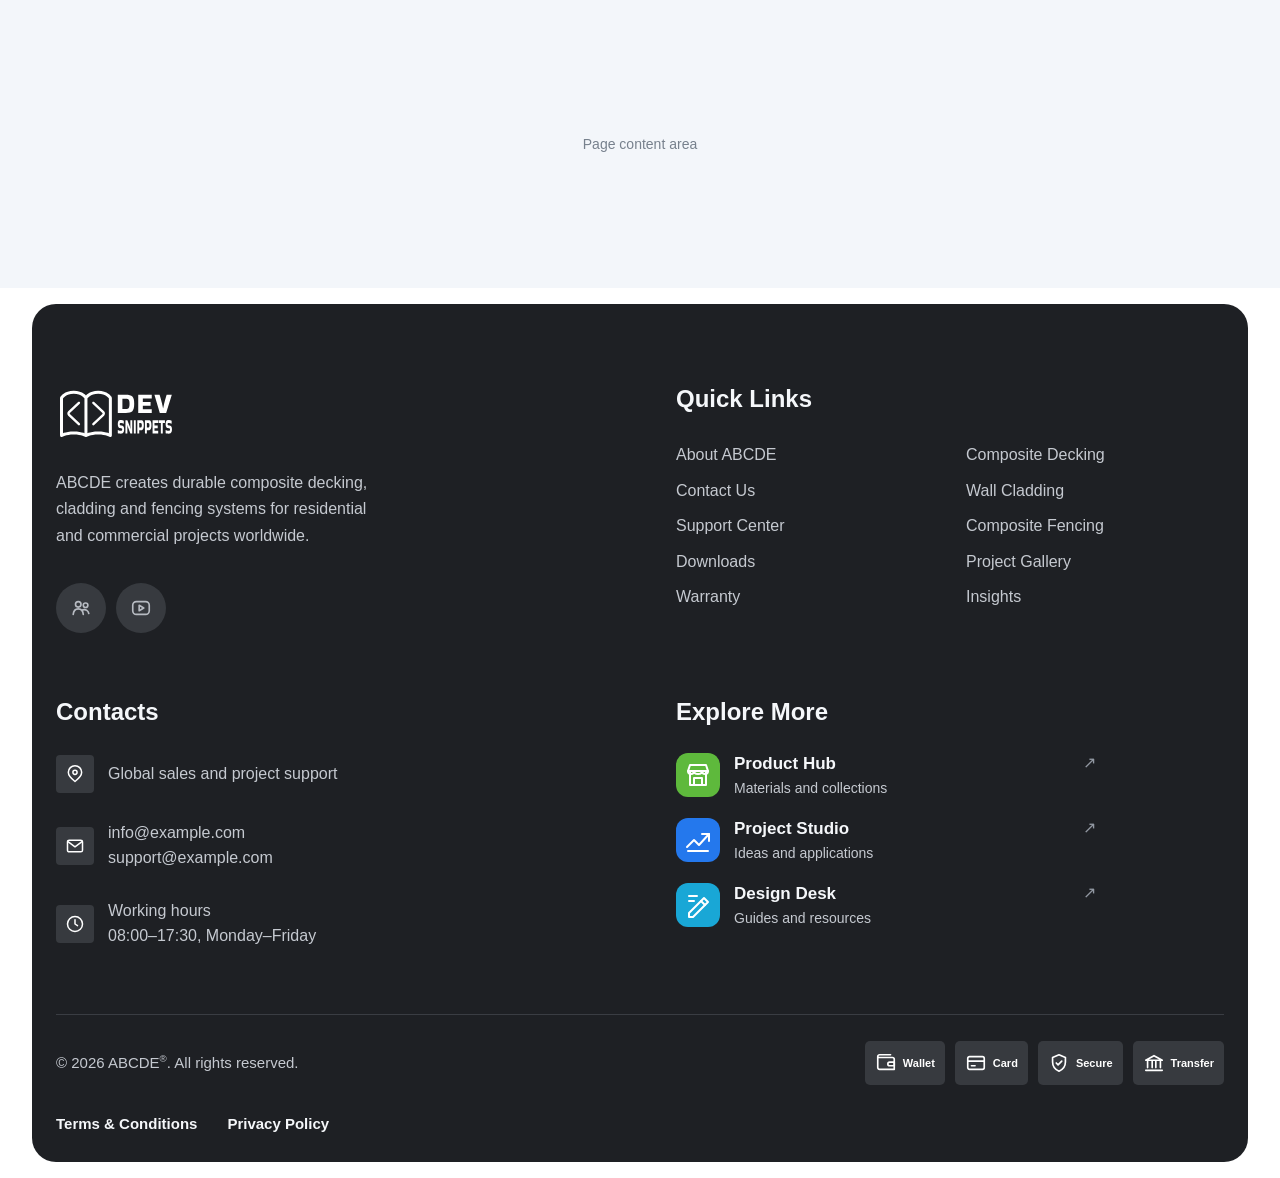
<file: footer-06/index.html>
<!DOCTYPE html>
<html lang="en" class="no-js">
<head>
  <meta charset="UTF-8">
  <meta name="viewport" content="width=device-width, initial-scale=1.0">
  <meta name="description" content="ABCDE dark card-style corporate footer concept">
  <title>ABCDE Footer 06</title>
  <script>document.documentElement.classList.replace("no-js", "has-js");</script>
  <link rel="stylesheet" href="css/footer.css">
</head>
<body>
  <main class="demo-space" aria-hidden="true">
    <span>Page content area</span>
  </main>

  <footer class="site-footer">
    <div class="footer-shell">
      <div class="footer-content">
        <section class="footer-brand" aria-label="ABCDE company information">
          <a class="footer-logo" href="/" aria-label="ABCDE home">
            <img src="images/logo-footer.svg" width="120" height="60" alt="ABCDE">
          </a>

          <p class="footer-description">
            ABCDE creates durable composite decking, cladding and fencing systems for residential and commercial projects worldwide.
          </p>

          <nav class="footer-social" aria-label="ABCDE channels">
            <a class="social-link" href="#" aria-label="Community" title="Community">
              <img src="images/icon-community.svg" width="22" height="22" alt="">
            </a>
            <a class="social-link" href="#" aria-label="Video channel" title="Video channel">
              <img src="images/icon-video.svg" width="22" height="22" alt="">
            </a>
          </nav>
        </section>

        <section class="footer-group footer-group--links">
          <h2 class="footer-group-title">
            <button class="footer-toggle" type="button" aria-expanded="true" aria-controls="footer-quick-links" tabindex="-1">
              <span>Quick Links</span>
              <span class="toggle-icon" aria-hidden="true"></span>
            </button>
          </h2>
          <div class="footer-panel" id="footer-quick-links">
            <div class="footer-panel-inner">
              <nav aria-label="Quick links">
                <ul class="quick-links">
                  <li><a href="/about/">About ABCDE</a></li>
                  <li><a href="/decking/">Composite Decking</a></li>
                  <li><a href="/contact/">Contact Us</a></li>
                  <li><a href="/cladding/">Wall Cladding</a></li>
                  <li><a href="/support/">Support Center</a></li>
                  <li><a href="/fencing/">Composite Fencing</a></li>
                  <li><a href="/downloads/">Downloads</a></li>
                  <li><a href="/projects/">Project Gallery</a></li>
                  <li><a href="/warranty/">Warranty</a></li>
                  <li><a href="/blog/">Insights</a></li>
                </ul>
              </nav>
            </div>
          </div>
        </section>

        <section class="footer-group footer-group--contact">
          <h2 class="footer-group-title">
            <button class="footer-toggle" type="button" aria-expanded="true" aria-controls="footer-contacts" tabindex="-1">
              <span>Contacts</span>
              <span class="toggle-icon" aria-hidden="true"></span>
            </button>
          </h2>
          <div class="footer-panel" id="footer-contacts">
            <div class="footer-panel-inner">
              <address class="contact-list">
                <div class="contact-item">
                  <span class="contact-icon" aria-hidden="true">
                    <img src="images/icon-location.svg" width="20" height="20" alt="">
                  </span>
                  <span>Global sales and project support</span>
                </div>
                <div class="contact-item">
                  <span class="contact-icon" aria-hidden="true">
                    <img src="images/icon-mail.svg" width="20" height="20" alt="">
                  </span>
                  <span>
                    <a href="mailto:info@example.com">info@example.com</a><br>
                    <a href="mailto:support@example.com">support@example.com</a>
                  </span>
                </div>
                <div class="contact-item">
                  <span class="contact-icon" aria-hidden="true">
                    <img src="images/icon-clock.svg" width="20" height="20" alt="">
                  </span>
                  <span>Working hours<br>08:00–17:30, Monday–Friday</span>
                </div>
              </address>
            </div>
          </div>
        </section>

        <section class="footer-group footer-group--channels">
          <h2 class="footer-group-title">
            <button class="footer-toggle" type="button" aria-expanded="true" aria-controls="footer-channels" tabindex="-1">
              <span>Explore More</span>
              <span class="toggle-icon" aria-hidden="true"></span>
            </button>
          </h2>
          <div class="footer-panel" id="footer-channels">
            <div class="footer-panel-inner">
              <ul class="channel-list">
                <li>
                  <a class="channel-link" href="#">
                    <span class="channel-symbol channel-symbol--green" aria-hidden="true">
                      <img src="images/icon-market.svg" width="32" height="32" alt="">
                    </span>
                    <span><strong>Product Hub</strong><small>Materials and collections</small></span>
                    <span class="external-mark" aria-hidden="true">↗</span>
                  </a>
                </li>
                <li>
                  <a class="channel-link" href="#">
                    <span class="channel-symbol channel-symbol--blue" aria-hidden="true">
                      <img src="images/icon-builder.svg" width="32" height="32" alt="">
                    </span>
                    <span><strong>Project Studio</strong><small>Ideas and applications</small></span>
                    <span class="external-mark" aria-hidden="true">↗</span>
                  </a>
                </li>
                <li>
                  <a class="channel-link" href="#">
                    <span class="channel-symbol channel-symbol--cyan" aria-hidden="true">
                      <img src="images/icon-studio.svg" width="32" height="32" alt="">
                    </span>
                    <span><strong>Design Desk</strong><small>Guides and resources</small></span>
                    <span class="external-mark" aria-hidden="true">↗</span>
                  </a>
                </li>
              </ul>
            </div>
          </div>
        </section>
      </div>

      <div class="footer-bottom">
        <p class="footer-copyright">© 2026 ABCDE<sup>®</sup>. All rights reserved.</p>

        <ul class="payment-list" aria-label="Supported payment types">
          <li><img src="images/icon-wallet.svg" width="22" height="22" alt=""><span>Wallet</span></li>
          <li><img src="images/icon-card.svg" width="22" height="22" alt=""><span>Card</span></li>
          <li><img src="images/icon-shield.svg" width="22" height="22" alt=""><span>Secure</span></li>
          <li><img src="images/icon-bank.svg" width="22" height="22" alt=""><span>Transfer</span></li>
        </ul>

        <nav class="footer-legal" aria-label="Legal">
          <a href="/terms/">Terms &amp; Conditions</a>
          <a href="/privacy-policy/">Privacy Policy</a>
        </nav>
      </div>
    </div>
  </footer>

  <script src="js/footer.js" defer></script>
</body>
</html>
</file>
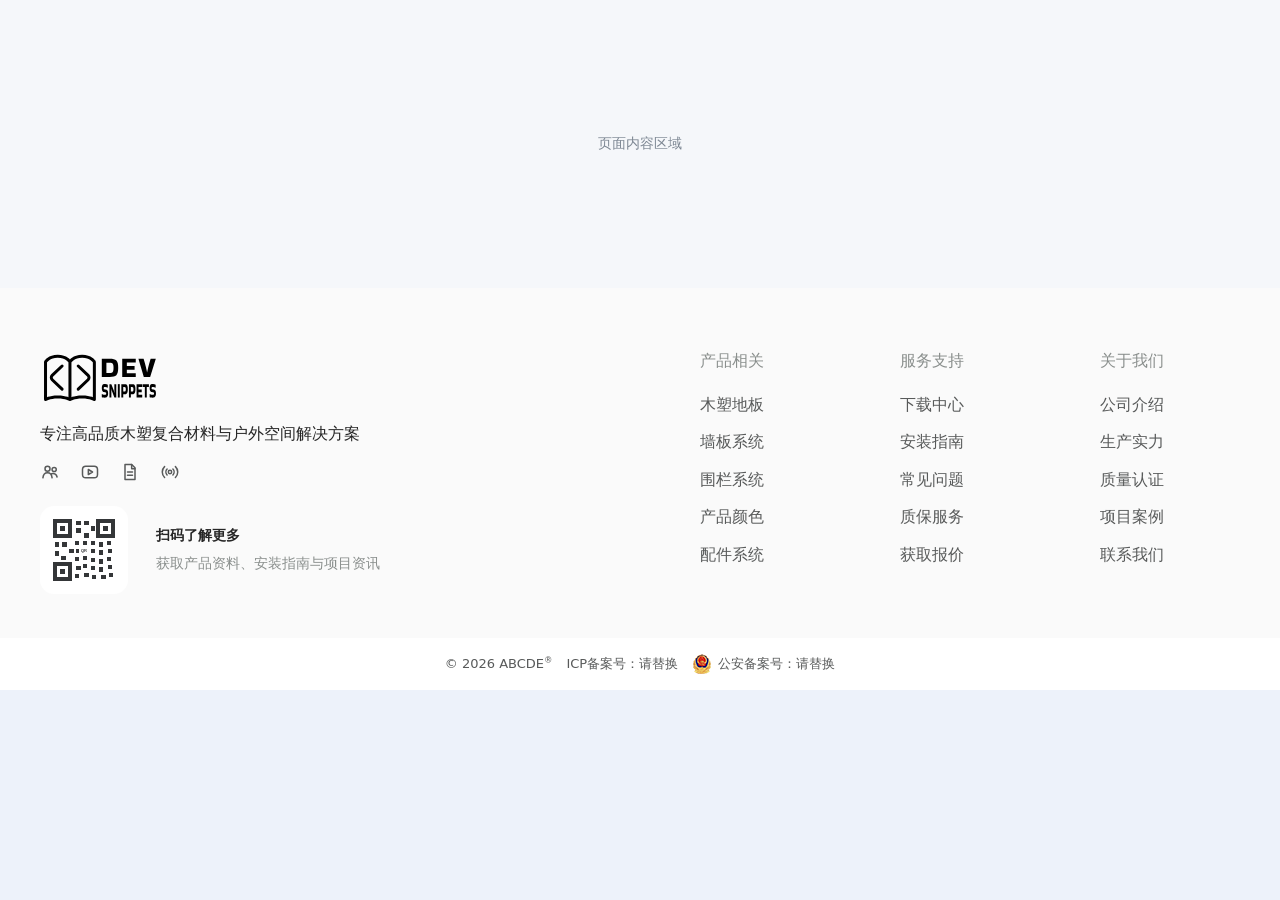
<file: footer-07/index.html>
<!DOCTYPE html>
<html lang="zh-CN" class="no-js">
<head>
  <meta charset="UTF-8">
  <meta name="viewport" content="width=device-width, initial-scale=1.0">
  <meta name="description" content="ABCDE浅色中文社群导航型Footer方案">
  <title>ABCDE Footer 07</title>
  <script>document.documentElement.classList.replace("no-js", "has-js");</script>
  <link rel="stylesheet" href="css/footer.css">
</head>
<body>
  <main class="demo-space" aria-hidden="true">
    <span>页面内容区域</span>
  </main>

  <footer class="site-footer">
    <div class="footer-main">
      <div class="footer-inner">
        <section class="footer-brand" aria-label="ABCDE品牌信息">
          <a class="footer-logo" href="/" aria-label="返回网站首页">
            <img src="images/foot-logo.svg" width="120" height="60" alt="DEV SNIPPETS">
          </a>

          <p class="footer-tagline">专注高品质木塑复合材料与户外空间解决方案</p>

          <nav class="footer-channels" aria-label="内容频道">
            <a href="#" aria-label="品牌社群" title="品牌社群">
              <img src="images/icon-community.svg" width="20" height="20" alt="">
            </a>
            <a href="#" aria-label="视频频道" title="视频频道">
              <img src="images/icon-video.svg" width="20" height="20" alt="">
            </a>
            <a href="#" aria-label="资料中心" title="资料中心">
              <img src="images/icon-document.svg" width="20" height="20" alt="">
            </a>
            <a href="#" aria-label="品牌动态" title="品牌动态">
              <img src="images/icon-broadcast.svg" width="20" height="20" alt="">
            </a>
          </nav>

          <div class="footer-qr">
            <div class="footer-qr-image">
              <img src="images/qr-placeholder.svg" width="68" height="68" alt="二维码占位图，正式上线前请替换">
            </div>
            <div class="footer-qr-copy">
              <p>扫码了解更多</p>
              <span>获取产品资料、安装指南与项目资讯</span>
            </div>
          </div>
        </section>

        <nav class="footer-navigation" aria-label="网站底部导航">
          <section class="footer-nav-group">
            <h2>
              <button class="footer-nav-toggle" type="button" aria-expanded="true" aria-controls="footer-products" tabindex="-1">
                <span>产品相关</span>
                <span class="toggle-icon" aria-hidden="true"></span>
              </button>
            </h2>
            <div class="footer-nav-panel" id="footer-products">
              <div class="footer-nav-panel-inner">
                <ul>
                  <li><a href="/decking/">木塑地板</a></li>
                  <li><a href="/cladding/">墙板系统</a></li>
                  <li><a href="/fencing/">围栏系统</a></li>
                  <li><a href="/colors/">产品颜色</a></li>
                  <li><a href="/accessories/">配件系统</a></li>
                </ul>
              </div>
            </div>
          </section>

          <section class="footer-nav-group">
            <h2>
              <button class="footer-nav-toggle" type="button" aria-expanded="true" aria-controls="footer-support" tabindex="-1">
                <span>服务支持</span>
                <span class="toggle-icon" aria-hidden="true"></span>
              </button>
            </h2>
            <div class="footer-nav-panel" id="footer-support">
              <div class="footer-nav-panel-inner">
                <ul>
                  <li><a href="/downloads/">下载中心</a></li>
                  <li><a href="/installation/">安装指南</a></li>
                  <li><a href="/faq/">常见问题</a></li>
                  <li><a href="/warranty/">质保服务</a></li>
                  <li><a href="/quote/">获取报价</a></li>
                </ul>
              </div>
            </div>
          </section>

          <section class="footer-nav-group">
            <h2>
              <button class="footer-nav-toggle" type="button" aria-expanded="true" aria-controls="footer-company" tabindex="-1">
                <span>关于我们</span>
                <span class="toggle-icon" aria-hidden="true"></span>
              </button>
            </h2>
            <div class="footer-nav-panel" id="footer-company">
              <div class="footer-nav-panel-inner">
                <ul>
                  <li><a href="/about/">公司介绍</a></li>
                  <li><a href="/factory/">生产实力</a></li>
                  <li><a href="/quality/">质量认证</a></li>
                  <li><a href="/projects/">项目案例</a></li>
                  <li><a href="/contact/">联系我们</a></li>
                </ul>
              </div>
            </div>
          </section>
        </nav>
      </div>
    </div>

    <div class="footer-records">
      <div class="footer-records-inner">
        <span>© 2026 ABCDE<sup>®</sup></span>
        <span>ICP备案号：请替换</span>
        <span class="public-record">
          <img src="images/beianico.png" width="20" height="20" alt="公安备案图标">
          公安备案号：请替换
        </span>
      </div>
    </div>
  </footer>

  <script src="js/footer.js" defer></script>
</body>
</html>
</file>
<file: footer-01/css/footer.css>
:root {
  --footer-bg: #0d1117;
  --footer-bottom: #161b22;
  --footer-text: #f0f6fc;
  --footer-muted: #8b949e;
  --footer-link: #b1bac4;
  --footer-border: #30363d;
  --footer-container: 1230px;
}

* {
  box-sizing: border-box;
}

html {
  -webkit-text-size-adjust: 100%;
}

body {
  margin: 0;
  font-family: Inter, -apple-system, BlinkMacSystemFont, "Segoe UI", Roboto, Helvetica, Arial, sans-serif;
}

a {
  color: inherit;
  text-decoration: none;
}

/* Demo only: delete together with .demo-space markup after integration. */
.demo-space {
  min-height: 42vh;
  display: grid;
  place-items: center;
  background: #f6f8fa;
  color: #6e7781;
  font-size: 14px;
}

.site-footer {
  background: var(--footer-bg);
  color: var(--footer-text);
}

.footer-main {
  max-width: var(--footer-container);
  margin: 0 auto;
  padding: 72px 24px 78px;
  display: grid;
  grid-template-columns: minmax(280px, 1.35fr) repeat(4, minmax(145px, 0.78fr));
  gap: 54px;
  align-items: start;
}

.footer-brand {
  max-width: 330px;
}

.footer-logo {
  display: inline-block;
  margin-bottom: 30px;
  line-height: 0;
  transition: opacity 0.2s ease;
}

.footer-logo:hover {
  opacity: 0.82;
}

.footer-logo:focus-visible {
  outline: 2px solid var(--footer-text);
  outline-offset: 5px;
  border-radius: 2px;
}

.footer-logo img {
  display: block;
  width: 120px;
  height: auto;
}

.footer-tagline {
  margin: 0 0 12px;
  color: var(--footer-text);
  font-size: 18px;
  font-weight: 650;
  line-height: 1.45;
  letter-spacing: -0.2px;
}

.footer-description {
  margin: 0;
  color: var(--footer-muted);
  font-size: 15px;
  line-height: 1.7;
}

.footer-cta {
  display: inline-flex;
  align-items: center;
  gap: 8px;
  margin-top: 22px;
  color: var(--footer-text);
  font-size: 14px;
  font-weight: 600;
  transition: opacity 0.2s ease;
}

.footer-cta span {
  transition: transform 0.2s ease;
}

.footer-cta:hover {
  opacity: 0.78;
}

.footer-cta:hover span {
  transform: translateX(3px);
}

.footer-nav-group {
  min-width: 0;
}

.footer-nav-heading {
  margin: 0 0 19px;
  color: var(--footer-text);
  font-size: 13px;
  font-weight: 700;
  line-height: 1.4;
}

.footer-nav-toggle {
  display: none;
}

.footer-nav-list {
  margin: 0;
  padding: 0;
  list-style: none;
}

.footer-nav-list[hidden] {
  display: none !important;
}

.footer-nav-list li + li {
  margin-top: 13px;
}

.footer-nav-list a {
  color: var(--footer-link);
  font-size: 14px;
  line-height: 1.45;
  transition: color 0.2s ease;
}

.footer-nav-list a:hover {
  color: var(--footer-text);
}

.footer-bottom {
  background: var(--footer-bottom);
}

.footer-bottom-inner {
  max-width: var(--footer-container);
  min-height: 72px;
  margin: 0 auto;
  padding: 18px 24px;
  display: flex;
  align-items: center;
  justify-content: space-between;
  gap: 24px;
}

.footer-legal {
  display: flex;
  flex-wrap: wrap;
  align-items: center;
  gap: 8px 20px;
  color: var(--footer-muted);
  font-size: 12px;
  line-height: 1.5;
}

.footer-legal strong {
  color: var(--footer-text);
  font-weight: 500;
}

.footer-legal a {
  transition: color 0.2s ease;
}

.footer-legal a:hover {
  color: var(--footer-text);
}

.footer-social {
  display: flex;
  align-items: center;
  gap: 15px;
}

.social-link {
  width: 28px;
  height: 28px;
  display: grid;
  place-items: center;
  color: var(--footer-muted);
  border-radius: 6px;
  transition: color 0.2s ease, background-color 0.2s ease, transform 0.2s ease;
}

.social-link:hover,
.social-link:focus-visible {
  color: var(--footer-text);
  background: rgba(255, 255, 255, 0.06);
  transform: translateY(-1px);
  outline: none;
}

.social-icon {
  width: 19px;
  height: 19px;
  display: block;
  background-color: currentColor;
  -webkit-mask-position: center;
  mask-position: center;
  -webkit-mask-repeat: no-repeat;
  mask-repeat: no-repeat;
  -webkit-mask-size: contain;
  mask-size: contain;
}

.social-icon-facebook {
  -webkit-mask-image: url("../images/icon-facebook.svg");
  mask-image: url("../images/icon-facebook.svg");
}

.social-icon-instagram {
  -webkit-mask-image: url("../images/icon-instagram.svg");
  mask-image: url("../images/icon-instagram.svg");
}

.social-icon-linkedin {
  -webkit-mask-image: url("../images/icon-linkedin.svg");
  mask-image: url("../images/icon-linkedin.svg");
}

.social-icon-youtube {
  -webkit-mask-image: url("../images/icon-youtube.svg");
  mask-image: url("../images/icon-youtube.svg");
}

@media (max-width: 980px) {
  .footer-main {
    grid-template-columns: 1.25fr repeat(2, 1fr);
    gap: 48px 40px;
  }

  .footer-brand {
    grid-row: span 2;
  }
}

@media (max-width: 720px) {
  .footer-main {
    display: block;
    padding: 48px 20px 34px;
  }

  .footer-brand {
    max-width: 100%;
    padding-bottom: 36px;
  }

  .footer-logo {
    margin-bottom: 24px;
  }

  .footer-logo img {
    width: 112px;
  }

  .footer-tagline {
    font-size: 17px;
  }

  .footer-description {
    max-width: 390px;
    font-size: 14px;
  }

  .footer-nav-group {
    border-top: 1px solid var(--footer-border);
  }

  .footer-nav-group:last-child {
    border-bottom: 1px solid var(--footer-border);
  }

  .footer-nav-heading {
    margin: 0;
  }

  .footer-nav-heading-desktop {
    display: none;
  }

  .footer-nav-toggle {
    width: 100%;
    min-height: 58px;
    padding: 0;
    border: 0;
    display: flex;
    align-items: center;
    justify-content: space-between;
    gap: 20px;
    background: transparent;
    color: var(--footer-text);
    font: inherit;
    font-size: 14px;
    font-weight: 650;
    text-align: left;
    cursor: pointer;
  }

  .footer-nav-toggle::after {
    content: "+";
    color: var(--footer-muted);
    font-size: 22px;
    font-weight: 300;
    line-height: 1;
  }

  .footer-nav-toggle[aria-expanded="true"]::after {
    content: "−";
    color: var(--footer-text);
  }

  .footer-nav-list {
    padding: 0 0 18px;
  }

  .footer-nav-list li + li {
    margin-top: 12px;
  }

  .footer-nav-list a {
    display: block;
    padding: 2px 0;
    font-size: 14px;
  }

  .footer-bottom-inner {
    min-height: auto;
    padding: 24px 20px 28px;
    align-items: flex-start;
    flex-direction: column;
  }

  .footer-legal {
    gap: 7px 16px;
  }

  .footer-social {
    margin-top: 4px;
  }
}

@media (prefers-reduced-motion: reduce) {
  *,
  *::before,
  *::after {
    scroll-behavior: auto !important;
    transition: none !important;
  }
}
</file>
<file: footer-02/css/footer.css>
:root {
  --footer-bg: #303030;
  --footer-bottom-bg: #303030;
  --footer-text: #f3f3f3;
  --footer-muted: #929292;
  --footer-muted-hover: #ffffff;
  --footer-line: #4a4a4a;
  --footer-circle: #484848;
  --footer-container: 1345px;
}

* {
  box-sizing: border-box;
}

html {
  -webkit-text-size-adjust: 100%;
}

body {
  margin: 0;
  font-family: Inter, -apple-system, BlinkMacSystemFont, "Segoe UI", Roboto, Helvetica, Arial, sans-serif;
}

a {
  color: inherit;
  text-decoration: none;
}

/* Demo only: remove together with the demo markup after integration. */
.demo-space {
  min-height: 42vh;
  display: grid;
  place-items: center;
  background: #f5f5f5;
  color: #777;
  font-size: 14px;
}

.site-footer {
  background: var(--footer-bg);
  color: var(--footer-text);
}

.footer-main {
  max-width: var(--footer-container);
  margin: 0 auto;
  padding: 45px 0 60px;
  display: grid;
  grid-template-columns: 360px 390px minmax(360px, 1fr);
  column-gap: 100px;
  align-items: start;
}

.footer-brand {
  min-width: 0;
}

.footer-logo {
  display: inline-block;
  margin-bottom: 26px;
  line-height: 0;
  transition: opacity .2s ease;
}

.footer-logo:hover {
  opacity: .82;
}

.footer-logo:focus-visible {
  outline: 2px solid #fff;
  outline-offset: 6px;
}

.footer-logo img {
  display: block;
  width: 120px;
  height: auto;
}

.footer-contact {
  display: grid;
  gap: 12px;
}

.contact-item {
  width: fit-content;
  display: inline-flex;
  align-items: center;
  gap: 10px;
  color: var(--footer-muted);
  font-size: 14px;
  line-height: 1.4;
  transition: color .2s ease;
}

.contact-item:hover,
.contact-item:focus-visible {
  color: #fff;
  outline: none;
}

.contact-icon {
  width: 16px;
  height: 16px;
  flex: 0 0 16px;
  display: block;
  background: currentColor;
  -webkit-mask-position: center;
  mask-position: center;
  -webkit-mask-repeat: no-repeat;
  mask-repeat: no-repeat;
  -webkit-mask-size: contain;
  mask-size: contain;
}

.contact-icon-phone {
  -webkit-mask-image: url("../images/icon-phone.svg");
  mask-image: url("../images/icon-phone.svg");
}

.contact-icon-email {
  -webkit-mask-image: url("../images/icon-email.svg");
  mask-image: url("../images/icon-email.svg");
}

.footer-social {
  display: flex;
  align-items: center;
  gap: 12px;
  margin-top: 42px;
}

.social-link {
  width: 44px;
  height: 44px;
  display: grid;
  place-items: center;
  border-radius: 50%;
  background: var(--footer-circle);
  color: #fff;
  transition: transform .2s ease, background-color .2s ease;
}

.social-link:hover,
.social-link:focus-visible {
  background: #5b5b5b;
  transform: translateY(-2px);
  outline: none;
}

.social-icon {
  width: 17px;
  height: 17px;
  display: block;
  background: currentColor;
  -webkit-mask-position: center;
  mask-position: center;
  -webkit-mask-repeat: no-repeat;
  mask-repeat: no-repeat;
  -webkit-mask-size: contain;
  mask-size: contain;
}

.social-icon-facebook {
  -webkit-mask-image: url("../images/icon-facebook.svg");
  mask-image: url("../images/icon-facebook.svg");
}

.social-icon-instagram {
  -webkit-mask-image: url("../images/icon-instagram.svg");
  mask-image: url("../images/icon-instagram.svg");
}

.social-icon-linkedin {
  -webkit-mask-image: url("../images/icon-linkedin.svg");
  mask-image: url("../images/icon-linkedin.svg");
}

.social-icon-youtube {
  -webkit-mask-image: url("../images/icon-youtube.svg");
  mask-image: url("../images/icon-youtube.svg");
}

.footer-section {
  min-width: 0;
}

.footer-section-title {
  margin: 7px 0 15px;
  color: #fff;
  font-size: 24px;
  font-weight: 500;
  line-height: 1.2;
}

.footer-section-title-desktop {
  display: inline;
}

.footer-section-toggle {
  display: none;
}

.section-rule {
  width: 69px;
  height: 1px;
  margin-bottom: 28px;
  background: #747474;
}

.footer-links-grid {
  display: grid;
  grid-template-columns: 1fr 1fr;
  column-gap: 62px;
}

.footer-links {
  margin: 0;
  padding: 0;
  list-style: none;
}

.footer-links li + li {
  margin-top: 16px;
}

.footer-links a {
  position: relative;
  display: inline-block;
  padding-left: 19px;
  color: var(--footer-muted);
  font-size: 15px;
  line-height: 1.4;
  transition: color .2s ease, transform .2s ease;
}

.footer-links a::before {
  content: "+";
  position: absolute;
  left: 0;
  top: 0;
  color: #9a9a9a;
}

.footer-links a:hover,
.footer-links a:focus-visible {
  color: #fff;
  transform: translateX(2px);
  outline: none;
}

.footer-about {
  max-width: 455px;
  margin: 0;
  color: var(--footer-muted);
  font-size: 16px;
  line-height: 1.4;
}

.footer-about sup,
.footer-copyright sup {
  font-size: .58em;
  vertical-align: super;
}

.footer-bottom {
  border-top: 1px solid var(--footer-line);
  background: var(--footer-bottom-bg);
}

.footer-bottom-inner {
  max-width: var(--footer-container);
  min-height: 59px;
  margin: 0 auto;
  display: flex;
  align-items: center;
  justify-content: space-between;
  gap: 28px;
}

.footer-copyright {
  margin: 0;
  color: var(--footer-muted);
  font-size: 14px;
  line-height: 1.4;
}

.footer-certifications {
  display: block;
  width: 229px;
  height: auto;
}

/* Tablet */
@media (max-width: 1420px) {
  .footer-main,
  .footer-bottom-inner {
    margin-left: 28px;
    margin-right: 28px;
  }

  .footer-main {
    grid-template-columns: minmax(250px, .85fr) minmax(330px, 1.1fr) minmax(340px, 1.2fr);
    column-gap: 60px;
  }
}

@media (max-width: 1060px) {
  .footer-main {
    grid-template-columns: minmax(250px, .85fr) 1.6fr;
    row-gap: 48px;
  }

  .footer-brand {
    grid-row: 1 / span 2;
  }

  .footer-main > .footer-section:last-child {
    grid-column: 2;
  }
}

/* Mobile: content sections are collapsed by default. */
@media (max-width: 720px) {
  .footer-main {
    display: block;
    margin: 0;
    padding: 42px 20px 28px;
  }

  .footer-brand {
    padding-bottom: 34px;
  }

  .footer-logo {
    margin-bottom: 24px;
  }

  .footer-social {
    margin-top: 30px;
  }

  .social-link {
    width: 42px;
    height: 42px;
  }

  .footer-section {
    border-top: 1px solid var(--footer-line);
  }

  .footer-section:last-child {
    border-bottom: 1px solid var(--footer-line);
  }

  .footer-section-title {
    margin: 0;
  }

  .footer-section-title-desktop,
  .section-rule {
    display: none;
  }

  .footer-section-toggle {
    width: 100%;
    min-height: 60px;
    padding: 0;
    border: 0;
    display: flex;
    align-items: center;
    justify-content: space-between;
    background: transparent;
    color: #fff;
    font: inherit;
    font-size: 15px;
    font-weight: 600;
    text-align: left;
    cursor: pointer;
  }

  .footer-section-toggle::after {
    content: "+";
    color: var(--footer-muted);
    font-size: 22px;
    font-weight: 300;
  }

  .footer-section-toggle[aria-expanded="true"]::after {
    content: "−";
    color: #fff;
  }

  .footer-section-content[hidden] {
    display: none !important;
  }

  .footer-section-content {
    padding: 0 0 25px;
  }

  .footer-links-grid {
    grid-template-columns: 1fr;
    gap: 16px;
  }

  .footer-links li + li {
    margin-top: 13px;
  }

  .footer-about {
    max-width: none;
    font-size: 14px;
    line-height: 1.6;
  }

  .footer-bottom-inner {
    min-height: auto;
    margin: 0;
    padding: 22px 20px 24px;
    flex-direction: column;
    align-items: flex-start;
  }

  .footer-certifications {
    width: min(229px, 72vw);
  }
}

@media (prefers-reduced-motion: reduce) {
  *,
  *::before,
  *::after {
    transition: none !important;
  }
}
</file>
<file: footer-03/css/footer.css>
:root {
  --bg-nav: #202020;
  --bg-bottom: #111111;
  --text: #f5f5f2;
  --muted: #989895;
  --muted-2: #777774;
  --line: #343431;
  --line-light: #464642;
  --container: 1380px;
}

* {
  box-sizing: border-box;
}

html {
  -webkit-text-size-adjust: 100%;
}

body {
  margin: 0;
  font-family: Inter, -apple-system, BlinkMacSystemFont, "Segoe UI", Roboto, Helvetica, Arial, sans-serif;
  background: var(--bg-nav);
  color: var(--text);
}

a {
  color: inherit;
  text-decoration: none;
}

.site-footer {
  overflow: hidden;
  background: var(--bg-nav);
}

.footer-container {
  width: min(calc(100% - 56px), var(--container));
  margin-inline: auto;
}

/* Navigation -------------------------------------------------------- */

.footer-nav-section {
  background: var(--bg-nav);
}

.footer-nav-layout {
  padding: 62px 0 66px;
  display: grid;
  grid-template-columns: minmax(230px, .8fr) minmax(0, 2.2fr);
  gap: 90px;
}

.footer-brand-block {
  max-width: 285px;
}

.footer-logo {
  display: inline-block;
  line-height: 0;
  transition: opacity .2s ease;
}

.footer-logo:hover,
.footer-logo:focus-visible {
  opacity: .78;
  outline: none;
}

.footer-logo img {
  display: block;
  width: 120px;
  height: auto;
}

.footer-brand-block p {
  margin: 26px 0 0;
  color: #83837f;
  font-size: 14px;
  line-height: 1.65;
}

.footer-nav-groups {
  display: grid;
  grid-template-columns: repeat(4, minmax(120px, 1fr));
  gap: 42px;
}

.footer-nav-group h2 {
  margin: 0 0 22px;
  color: #e7e7e3;
  font-size: 11px;
  font-weight: 700;
  letter-spacing: .13em;
}

.footer-nav-toggle {
  display: none;
}

.footer-nav-list {
  margin: 0;
  padding: 0;
  list-style: none;
}

.footer-nav-list li + li {
  margin-top: 13px;
}

.footer-nav-list a {
  color: #858581;
  font-size: 14px;
  line-height: 1.45;
  transition: color .2s ease, transform .2s ease;
}

.footer-nav-list a:hover,
.footer-nav-list a:focus-visible {
  color: #f7f7f3;
  outline: none;
}

/* Bottom ------------------------------------------------------------ */

.footer-bottom-section {
  background: var(--bg-bottom);
}

.footer-bottom-top {
  min-height: 108px;
  padding: 26px 0;
  display: flex;
  align-items: center;
  justify-content: space-between;
  gap: 30px;
}

.footer-social {
  display: flex;
  align-items: center;
  gap: 9px;
}

.social-link {
  width: 38px;
  height: 38px;
  border: 1px solid #343431;
  border-radius: 50%;
  display: grid;
  place-items: center;
  color: #8f8f8a;
  transition: color .2s ease, border-color .2s ease, transform .2s ease;
}

.social-link:hover,
.social-link:focus-visible {
  color: #fff;
  border-color: #6b6b66;
  transform: translateY(-2px);
  outline: none;
}

.social-icon {
  width: 15px;
  height: 15px;
  display: block;
  background: currentColor;
  -webkit-mask-position: center;
  mask-position: center;
  -webkit-mask-repeat: no-repeat;
  mask-repeat: no-repeat;
  -webkit-mask-size: contain;
  mask-size: contain;
}

.social-icon-facebook {
  -webkit-mask-image: url("../images/icon-facebook.svg");
  mask-image: url("../images/icon-facebook.svg");
}

.social-icon-instagram {
  -webkit-mask-image: url("../images/icon-instagram.svg");
  mask-image: url("../images/icon-instagram.svg");
}

.social-icon-linkedin {
  -webkit-mask-image: url("../images/icon-linkedin.svg");
  mask-image: url("../images/icon-linkedin.svg");
}

.social-icon-youtube {
  -webkit-mask-image: url("../images/icon-youtube.svg");
  mask-image: url("../images/icon-youtube.svg");
}

.certification-wrap {
  display: flex;
  align-items: center;
  gap: 22px;
}

.certification-wrap span {
  color: #676763;
  font-size: 11px;
  text-transform: uppercase;
  letter-spacing: .11em;
}

.certification-wrap img {
  display: block;
  width: 229px;
  height: auto;
  opacity: .78;
}

.footer-legal {
  min-height: 64px;
  padding: 18px 0;
  border-top: 1px solid #292926;
  display: flex;
  align-items: center;
  justify-content: space-between;
  gap: 26px;
  color: #666662;
  font-size: 12px;
}

.footer-legal p {
  margin: 0;
}

.footer-legal sup {
  font-size: .6em;
}

.legal-links {
  display: flex;
  flex-wrap: wrap;
  gap: 22px;
}

.legal-links a {
  transition: color .2s ease;
}

.legal-links a:hover,
.legal-links a:focus-visible {
  color: #aaa9a4;
  outline: none;
}

/* Tablet ------------------------------------------------------------ */

@media (max-width: 1050px) {
.footer-nav-layout {
    gap: 55px;
  }

  .footer-nav-groups {
    grid-template-columns: repeat(2, 1fr);
    gap: 42px 54px;
  }
}

/* Mobile ------------------------------------------------------------ */

@media (max-width: 720px) {
  .footer-container {
    width: calc(100% - 40px);
  }
.footer-nav-layout {
    padding: 42px 0 34px;
    display: block;
  }

  .footer-brand-block {
    max-width: 100%;
    padding-bottom: 34px;
  }

  .footer-brand-block p {
    max-width: 380px;
  }

  .footer-nav-groups {
    display: block;
  }

  .footer-nav-group {
    border-top: 1px solid #393936;
  }

  .footer-nav-group:last-child {
    border-bottom: 1px solid #393936;
  }

  .footer-nav-group h2 {
    margin: 0;
  }

  .desktop-heading {
    display: none;
  }

  .footer-nav-toggle {
    width: 100%;
    min-height: 58px;
    padding: 0;
    border: 0;
    display: flex;
    align-items: center;
    justify-content: space-between;
    background: transparent;
    color: #e6e6e2;
    font: inherit;
    font-size: 12px;
    font-weight: 700;
    letter-spacing: .12em;
    text-align: left;
    cursor: pointer;
  }

  .footer-nav-toggle::after {
    content: "+";
    color: #777773;
    font-size: 22px;
    font-weight: 300;
    letter-spacing: 0;
  }

  .footer-nav-toggle[aria-expanded="true"]::after {
    content: "−";
    color: #cfcfca;
  }

  .footer-nav-list {
    display: none;
    padding: 0 0 22px;
  }

  .footer-nav-group.is-open .footer-nav-list {
    display: block;
  }

  .footer-nav-list li + li {
    margin-top: 12px;
  }

  .footer-nav-list a {
    display: block;
    padding: 2px 0;
  }

  .footer-bottom-top {
    min-height: auto;
    padding: 30px 0;
    flex-direction: column;
    align-items: flex-start;
  }

  .certification-wrap {
    width: 100%;
    padding-top: 24px;
    border-top: 1px solid #292926;
    flex-direction: column;
    align-items: flex-start;
    gap: 14px;
  }

  .certification-wrap img {
    width: min(229px, 72vw);
  }

  .footer-legal {
    padding: 22px 0 28px;
    flex-direction: column;
    align-items: flex-start;
  }

  .legal-links {
    gap: 10px 18px;
  }
}

@media (prefers-reduced-motion: reduce) {
  *,
  *::before,
  *::after {
    transition: none !important;
  }
}
</file>
<file: footer-04/css/footer.css>
:root {
  --footer-bg: #ffffff;
  --footer-text: #111820;
  --footer-muted: #69717c;
  --footer-line: #e3e6e9;
  --footer-social-bg: #f0f1f3;
  --footer-accent: #c8342d;
  --footer-max-width: 1240px;
  --footer-gap: 24px;
}

* { box-sizing: border-box; }
html { -webkit-text-size-adjust: 100%; }
body { margin: 0; font-family: Inter, -apple-system, BlinkMacSystemFont, "Segoe UI", Roboto, Helvetica, Arial, sans-serif; color: var(--footer-text); }
a { color: inherit; text-decoration: none; }
.demo-space { min-height: 32vh; display: grid; place-items: center; background: #f5f7fa; color: #8a929d; font-size: 14px; }

.site-footer { background: var(--footer-bg); color: var(--footer-text); }
.footer-inner { width: min(var(--footer-max-width), calc(100% - 48px)); margin-inline: auto; padding-block: 68px 42px; display: grid; grid-template-columns: repeat(12, minmax(0, 1fr)); column-gap: var(--footer-gap); align-items: start; }
.footer-brand { grid-column: 1 / span 4; max-width: 300px; display: flex; flex-direction: column; align-items: flex-start; }
.footer-logo { display: inline-block; margin-bottom: 26px; line-height: 0; transition: opacity .18s ease; }
.footer-logo:hover { opacity: .72; }
.footer-logo:focus-visible, .social-link:focus-visible, .footer-nav-list a:focus-visible { outline: 2px solid var(--footer-accent); outline-offset: 4px; }
.footer-logo img { display: block; width: 144px; height: auto; filter: brightness(0) saturate(100%); }
.footer-tagline { margin: 0 0 14px; font-size: 17px; font-weight: 700; line-height: 1.45; }
.footer-description, .footer-copyright { margin: 0; color: var(--footer-muted); font-size: 14px; line-height: 1.65; }
.footer-copyright { margin-top: 7px; }
.footer-follow { margin-top: 42px; }
.footer-follow-title { margin: 0 0 15px; font-size: 14px; font-weight: 700; }
.footer-social { display: flex; flex-wrap: wrap; gap: 14px; }
.social-link { width: 38px; height: 38px; display: grid; place-items: center; border-radius: 9px; background: var(--footer-social-bg); color: #27303a; transition: color .18s ease, background-color .18s ease, transform .18s ease; }
.social-link:hover { color: #fff; background: var(--footer-accent); transform: translateY(-2px); }
.social-icon { width: 18px; height: 18px; display: block; background-color: currentColor; -webkit-mask-position: center; mask-position: center; -webkit-mask-repeat: no-repeat; mask-repeat: no-repeat; -webkit-mask-size: contain; mask-size: contain; }
.social-icon-facebook { -webkit-mask-image: url("../images/icon-facebook.svg"); mask-image: url("../images/icon-facebook.svg"); }
.social-icon-instagram { -webkit-mask-image: url("../images/icon-instagram.svg"); mask-image: url("../images/icon-instagram.svg"); }
.social-icon-linkedin { -webkit-mask-image: url("../images/icon-linkedin.svg"); mask-image: url("../images/icon-linkedin.svg"); }
.social-icon-youtube { -webkit-mask-image: url("../images/icon-youtube.svg"); mask-image: url("../images/icon-youtube.svg"); }
.footer-certification { margin-top: 34px; display: flex; flex-direction: column; gap: 10px; color: var(--footer-muted); font-size: 12px; }
.footer-certification img { display: block; width: min(210px, 100%); height: auto; filter: grayscale(1); opacity: .7; }

.footer-navigation { grid-column: 5 / -1; display: grid; grid-template-columns: repeat(4, minmax(0, 1fr)); column-gap: clamp(28px, 4vw, 66px); }
.footer-column { min-width: 0; display: flex; flex-direction: column; gap: 30px; }
.footer-nav-group { min-width: 0; }
.footer-nav-group h2 { margin: 0; font-size: 15px; line-height: 1.4; }
.footer-nav-toggle { width: 100%; padding: 0; border: 0; display: flex; align-items: center; justify-content: space-between; gap: 20px; background: transparent; color: inherit; font: inherit; font-weight: 700; text-align: left; pointer-events: none; }
.toggle-icon { display: none; }
.footer-nav-list { margin: 15px 0 0; padding: 0; display: flex; flex-direction: column; gap: 12px; list-style: none; }
.footer-nav-list[hidden] { display: flex; }
.footer-nav-list a { display: inline-block; color: var(--footer-muted); font-size: 14px; line-height: 1.45; transition: color .18s ease, transform .18s ease; }
.footer-nav-list a:hover { color: var(--footer-accent); transform: translateX(2px); }

@media (max-width: 980px) and (min-width: 768px) {
  .footer-inner { grid-template-columns: repeat(10, minmax(0, 1fr)); }
  .footer-brand { grid-column: 1 / span 3; }
  .footer-navigation { grid-column: 4 / -1; column-gap: 28px; }
}

@media (max-width: 767px) {
  body { background: #eef2f8; }
  .demo-space { display: none; }
  .site-footer { width: min(100%, 440px); margin-inline: auto; }
  .footer-inner { width: auto; padding: 34px 24px 30px; display: flex; flex-direction: column; }
  .footer-navigation { order: 1; width: 100%; display: block; }
  .footer-column { display: block; }
  .footer-brand { order: 2; width: 100%; max-width: none; margin-top: 40px; align-items: center; text-align: center; }
  .footer-nav-group { border-top: 1px solid var(--footer-line); }
  .footer-column:last-child .footer-nav-group:last-child { border-bottom: 1px solid var(--footer-line); }
  .footer-nav-group h2 { margin: 0; font-size: 16px; }
  .footer-nav-toggle { min-height: 58px; pointer-events: auto; cursor: pointer; }
  .toggle-icon { position: relative; display: block; flex: 0 0 18px; width: 18px; height: 18px; }
  .toggle-icon::before, .toggle-icon::after { content: ""; position: absolute; top: 50%; left: 50%; width: 16px; height: 1.5px; background: currentColor; transform: translate(-50%, -50%); transition: transform .18s ease; }
  .toggle-icon::after { transform: translate(-50%, -50%) rotate(90deg); }
  .footer-nav-toggle[aria-expanded="true"] .toggle-icon::after { transform: translate(-50%, -50%) rotate(0deg); }
  .footer-nav-list { margin: 0; padding: 0 0 20px; gap: 11px; }
  .has-js .footer-nav-list[hidden] { display: none; }
  .footer-logo { margin-bottom: 19px; }
  .footer-logo img { width: 144px; }
  .footer-description { max-width: 330px; }
  .footer-follow { margin-top: 34px; }
  .footer-social { justify-content: center; }
  .footer-certification { align-items: center; margin-top: 28px; }
}

@media (prefers-reduced-motion: reduce) {
  *, *::before, *::after { scroll-behavior: auto !important; transition-duration: .01ms !important; }
}
</file>
<file: footer-05/css/footer.css>
:root {
  --footer-bg: #050505;
  --footer-text: #fff;
  --footer-muted: #b8b8b8;
  --footer-line: #2a2a2a;
  --footer-accent: #d63832;
  --footer-max: 1728px;
  --footer-space-1: .5rem;
  --footer-space-2: 1rem;
  --footer-space-3: 1.5rem;
  --footer-space-4: 2rem;
  --footer-space-5: 3rem;
}

* { box-sizing: border-box; }
html { -webkit-text-size-adjust: 100%; }
body { margin: 0; font-family: Inter, -apple-system, BlinkMacSystemFont, "Segoe UI", Roboto, Helvetica, Arial, sans-serif; color: var(--footer-text); }
a { color: inherit; }
.demo-space { min-height: 32vh; display: grid; place-items: center; background: #f5f7fa; color: #7d8793; font-size: 14px; }
.visually-hidden { position: absolute !important; width: 1px !important; height: 1px !important; padding: 0 !important; margin: -1px !important; overflow: hidden !important; clip: rect(0, 0, 0, 0) !important; white-space: nowrap !important; border: 0 !important; }

.site-footer { background: var(--footer-bg); color: var(--footer-text); -webkit-font-smoothing: antialiased; }
.footer-inner { width: min(100%, var(--footer-max)); margin-inline: auto; padding: 64px 96px 72px; display: grid; grid-template-columns: minmax(0, 1fr) minmax(600px, min(62rem, 55%)); column-gap: clamp(48px, 5vw, 96px); align-items: start; }
.footer-brand { min-width: 0; max-width: 610px; }
.footer-logo { display: inline-block; line-height: 0; }
.footer-logo img { display: block; width: 138px; height: auto; }
.footer-logo:focus-visible, .social-link:focus-visible, .footer-nav-panel a:focus-visible, .newsletter a:focus-visible { outline: 2px solid #fff; outline-offset: 4px; }

.footer-social { margin-top: 24px; display: flex; flex-wrap: wrap; gap: 16px; }
.social-link { width: 24px; height: 24px; display: grid; place-items: center; color: #fff; text-decoration: none; opacity: .78; transition: opacity .2s ease, transform .2s ease; }
.social-link:hover { opacity: 1; transform: translateY(-2px); }
.social-icon { width: 22px; height: 22px; display: block; background: currentColor; -webkit-mask-position: center; mask-position: center; -webkit-mask-repeat: no-repeat; mask-repeat: no-repeat; -webkit-mask-size: contain; mask-size: contain; }
.social-icon-facebook { -webkit-mask-image: url("../images/icon-facebook.svg"); mask-image: url("../images/icon-facebook.svg"); }
.social-icon-instagram { -webkit-mask-image: url("../images/icon-instagram.svg"); mask-image: url("../images/icon-instagram.svg"); }
.social-icon-linkedin { -webkit-mask-image: url("../images/icon-linkedin.svg"); mask-image: url("../images/icon-linkedin.svg"); }
.social-icon-youtube { -webkit-mask-image: url("../images/icon-youtube.svg"); mask-image: url("../images/icon-youtube.svg"); }

.footer-description { max-width: 600px; margin: 34px 0 0; font-size: 14px; font-weight: 600; line-height: 1.5; }
.newsletter { max-width: 390px; margin-top: 46px; }
.newsletter h2 { margin: 0 0 12px; font-size: 16px; line-height: 1.35; }
.newsletter-form { height: 58px; padding: 4px; display: grid; grid-template-columns: minmax(0, 1fr) auto; gap: 4px; border: 2px solid #fff; border-radius: 10px; background: #fff; }
.newsletter-form input { min-width: 0; padding: 0 14px; border: 0; outline: 0; background: transparent; color: #111; font: inherit; font-size: 14px; }
.newsletter-form input::placeholder { color: #6e6e6e; opacity: 1; }
.newsletter-form button { min-width: 118px; padding: 0 20px; border: 0; border-radius: 7px; background: #050505; color: #fff; font: inherit; font-weight: 700; cursor: pointer; transition: background-color .2s ease, color .2s ease; }
.newsletter-form button:hover { background: #242424; }
.newsletter-form input:focus-visible, .newsletter-form button:focus-visible { outline: 2px solid var(--footer-accent); outline-offset: -2px; }
.newsletter-note { margin: 18px 0 0; max-width: 300px; font-size: 12px; font-weight: 600; line-height: 1.45; }
.newsletter-note a { text-underline-offset: 2px; }
.newsletter-status { min-height: 1.25em; margin: 8px 0 0; color: var(--footer-muted); font-size: 12px; line-height: 1.25; }
.footer-copyright { margin: 6px 0 0; font-size: 13px; line-height: 1.5; }

.footer-navigation { min-width: 0; display: flex; align-items: stretch; gap: clamp(36px, 4vw, 82px); }
.footer-column { min-width: 0; flex: 1 1 0; display: flex; flex-direction: column; gap: 34px; }
.footer-nav-group { min-width: 0; }
.footer-nav-group h2 { margin: 0; font-size: 15px; line-height: 1.35; }
.footer-nav-toggle { width: 100%; padding: 0; border: 0; display: flex; align-items: center; justify-content: space-between; gap: 20px; background: transparent; color: #fff; font: inherit; font-weight: 700; text-align: left; pointer-events: none; }
.toggle-icon { display: none; }
.footer-nav-panel { display: grid; grid-template-rows: 1fr; }
.footer-nav-panel-inner { min-height: 0; overflow: hidden; }
.footer-nav-panel ul { margin: 18px 0 0; padding: 0; display: flex; flex-direction: column; gap: 14px; list-style: none; }
.footer-nav-panel a { display: inline-block; color: var(--footer-muted); font-size: 14px; line-height: 1.4; text-decoration: none; transition: color .2s ease, transform .2s ease; }
.footer-nav-panel a:hover { color: #fff; transform: translateX(2px); }

@media (max-width: 1024px) and (min-width: 768px) {
  .footer-inner { padding-inline: 48px; grid-template-columns: 1fr; row-gap: 54px; }
  .footer-navigation { width: 100%; }
}

@media (max-width: 767px) {
  body { background: #eef2f8; }
  .demo-space { display: none; }
  .site-footer { width: min(100%, 430px); margin-inline: auto; }
  .footer-inner { width: auto; padding: 42px 24px 28px; display: block; }
  .footer-brand { max-width: none; }
  .footer-logo img { width: 160px; }
  .footer-social { margin-top: 22px; gap: 17px; }
  .social-link { width: 22px; height: 22px; }
  .social-icon { width: 20px; height: 20px; }
  .footer-description { margin-top: 28px; font-size: 13px; line-height: 1.45; }
  .newsletter { max-width: none; margin-top: 34px; }
  .newsletter h2 { font-size: 15px; }
  .newsletter-form { height: 56px; }
  .newsletter-form button { min-width: 112px; padding-inline: 16px; }
  .newsletter-note { max-width: 280px; }
  .footer-copyright { margin-top: 8px; font-size: 12px; }

  .footer-navigation { margin-top: 48px; display: block; }
  .footer-column { display: block; }
  .footer-nav-group { border-top: 1px solid var(--footer-line); }
  .footer-column:last-child .footer-nav-group:last-child { border-bottom: 1px solid var(--footer-line); }
  .footer-nav-group h2 { margin: 0; font-size: 14px; line-height: 1.35; }
  .footer-nav-toggle { min-height: 56px; padding: 0 2px 0 0; pointer-events: auto; cursor: pointer; }
  .footer-nav-toggle:hover, .footer-nav-toggle:focus-visible { color: #fff; }
  .footer-nav-toggle:focus-visible { outline: 2px solid #fff; outline-offset: -2px; border-radius: 3px; }
  .toggle-icon { position: relative; display: block; flex: 0 0 20px; width: 20px; height: 20px; }
  .toggle-icon::before { content: ""; position: absolute; top: 50%; left: 50%; width: 8px; height: 8px; border-right: 1.5px solid currentColor; border-bottom: 1.5px solid currentColor; transform: translate(-50%, -68%) rotate(45deg); transform-origin: center; transition: transform .2s ease; }
  .footer-nav-toggle[aria-expanded="true"] .toggle-icon::before { transform: translate(-50%, -30%) rotate(225deg); }

  .has-js .footer-nav-panel { grid-template-rows: 0fr; visibility: hidden; transition: grid-template-rows .35s ease, visibility 0s linear .35s; }
  .has-js .footer-nav-group.is-open .footer-nav-panel { grid-template-rows: 1fr; visibility: visible; transition: grid-template-rows .35s ease; }
  .footer-nav-panel ul { margin: 0; padding: 6px 0 24px; display: grid; grid-template-columns: repeat(2, minmax(0, 1fr)); gap: 14px 24px; }
  .footer-nav-panel li { min-width: 0; }
  .footer-nav-panel a { display: block; font-size: 12px; line-height: 1.5; }
}

@media (max-width: 360px) {
  .footer-inner { padding-inline: 20px; }
  .newsletter-form button { min-width: 102px; padding-inline: 12px; }
}

@media (prefers-reduced-motion: reduce) {
  *, *::before, *::after { scroll-behavior: auto !important; transition-duration: .01ms !important; }
}
</file>
<file: footer-06/css/footer.css>
:root {
  --footer-page: #f3f6fa;
  --footer-bg: #1e2024;
  --footer-surface: #373a3f;
  --footer-text: #f5f7fa;
  --footer-muted: #c5c9d0;
  --footer-soft: #9298a2;
  --footer-line: #3a3d43;
  --footer-accent: #2178ff;
  --footer-radius: 24px;
  --footer-max: 1530px;
}

* { box-sizing: border-box; }
html { -webkit-text-size-adjust: 100%; }
body { margin: 0; font-family: Inter, -apple-system, BlinkMacSystemFont, "Segoe UI", Roboto, Helvetica, Arial, sans-serif; color: var(--footer-text); background: var(--footer-page); }
a { color: inherit; }
.demo-space { min-height: 32vh; display: grid; place-items: center; background: var(--footer-page); color: #77818d; font-size: 14px; }

.site-footer { padding: 16px 32px; background: #fff; color: var(--footer-text); -webkit-font-smoothing: antialiased; }
.footer-shell { overflow: hidden; border-radius: var(--footer-radius); background: var(--footer-bg); }
.footer-content { width: min(calc(100% - 48px), var(--footer-max)); margin-inline: auto; padding: 112px 0 78px; display: grid; grid-template-columns: minmax(260px, 1.1fr) minmax(300px, 1.15fr) minmax(330px, 1.25fr) minmax(260px, .9fr); column-gap: clamp(42px, 4vw, 76px); align-items: start; }

.footer-logo { display: inline-block; line-height: 0; }
.footer-logo img { display: block; width: 120px; height: auto; }
.footer-description { max-width: 340px; margin: 22px 0 0; color: var(--footer-muted); font-size: 16px; line-height: 1.65; }
.footer-social { margin-top: 34px; display: flex; gap: 10px; }
.social-link { width: 50px; height: 50px; display: grid; place-items: center; border-radius: 50%; background: var(--footer-surface); text-decoration: none; transition: background-color .2s ease, transform .2s ease; }
.social-link img { display: block; width: 22px; height: 22px; }
.social-link:hover { background: #474b51; transform: translateY(-2px); }

.footer-group-title { margin: 0; font-size: 24px; line-height: 1.25; letter-spacing: -.02em; }
.footer-toggle { width: 100%; padding: 0; border: 0; display: flex; align-items: center; justify-content: space-between; gap: 20px; background: transparent; color: var(--footer-text); font: inherit; font-weight: 600; text-align: left; pointer-events: none; }
.toggle-icon { display: none; }
.footer-panel { display: grid; grid-template-rows: 1fr; }
.footer-panel-inner { min-height: 0; overflow: hidden; }

.quick-links { margin: 30px 0 0; padding: 0; display: grid; grid-template-columns: repeat(2, minmax(0, 1fr)); gap: 14px 32px; list-style: none; }
.quick-links a { display: inline-block; color: var(--footer-muted); font-size: 16px; line-height: 1.35; text-decoration: none; transition: color .2s ease, transform .2s ease; }
.quick-links a:hover { color: #fff; transform: translateX(2px); }

.contact-list { margin-top: 28px; display: grid; gap: 28px; color: var(--footer-muted); font-size: 16px; font-style: normal; line-height: 1.55; }
.contact-item { display: grid; grid-template-columns: 38px minmax(0, 1fr); gap: 14px; align-items: center; }
.contact-icon { width: 38px; height: 38px; display: grid; place-items: center; border-radius: 4px; background: var(--footer-surface); }
.contact-icon img { width: 20px; height: 20px; }
.contact-item a { text-decoration: none; }
.contact-item a:hover { color: #fff; text-decoration: underline; text-underline-offset: 3px; }

.channel-list { margin: 26px 0 0; padding: 0; display: grid; gap: 20px; list-style: none; }
.channel-link { display: grid; grid-template-columns: 44px minmax(0, 1fr) auto; gap: 14px; align-items: start; text-decoration: none; }
.channel-symbol { width: 44px; height: 44px; display: grid; place-items: center; border-radius: 12px; }
.channel-symbol--green { background: #5eb93c; }
.channel-symbol--blue { background: #2478ed; }
.channel-symbol--cyan { background: #19a7d6; }
.channel-symbol img { width: 32px; height: 32px; }
.channel-link strong, .channel-link small { display: block; }
.channel-link strong { font-size: 17px; line-height: 1.3; }
.channel-link small { margin-top: 4px; color: var(--footer-muted); font-size: 14px; line-height: 1.35; }
.external-mark { color: var(--footer-soft); font-size: 16px; transition: color .2s ease, transform .2s ease; }
.channel-link:hover .external-mark { color: #fff; transform: translate(2px, -2px); }

.footer-bottom { width: min(calc(100% - 48px), var(--footer-max)); min-height: 100px; margin-inline: auto; padding: 26px 0 28px; border-top: 1px solid var(--footer-line); display: grid; grid-template-columns: 1fr auto 1fr; gap: 28px; align-items: center; }
.footer-copyright { margin: 0; color: var(--footer-muted); font-size: 15px; line-height: 1.5; }
.footer-copyright sup { font-size: .65em; }
.payment-list { margin: 0; padding: 0; display: flex; gap: 10px; list-style: none; }
.payment-list li { min-width: 70px; height: 44px; padding: 0 10px; display: flex; align-items: center; justify-content: center; gap: 6px; border-radius: 5px; background: var(--footer-surface); color: #fff; font-size: 11px; font-weight: 700; }
.payment-list img { width: 22px; height: 22px; }
.footer-legal { display: flex; justify-content: flex-end; gap: 30px; }
.footer-legal a { color: var(--footer-text); font-size: 15px; font-weight: 600; line-height: 1.4; text-decoration: none; }
.footer-legal a:hover { text-decoration: underline; text-underline-offset: 4px; }

.footer-logo:focus-visible, .social-link:focus-visible, .quick-links a:focus-visible, .contact-item a:focus-visible, .channel-link:focus-visible, .footer-legal a:focus-visible { outline: 2px solid #fff; outline-offset: 4px; }

@media (max-width: 1440px) and (min-width: 768px) {
  .footer-content { padding: 80px 0 66px; grid-template-columns: repeat(2, minmax(0, 1fr)); gap: 64px 72px; }
  .footer-group--channels { max-width: 420px; }
  .footer-bottom { grid-template-columns: 1fr auto; }
  .payment-list { justify-self: end; }
  .footer-legal { grid-column: 1 / -1; justify-content: flex-start; }
}

@media (max-width: 767px) {
  body { background: var(--footer-page); }
  .demo-space { display: none; }
  .site-footer { padding: 12px 16px; background: var(--footer-page); }
  .footer-shell { border-radius: 24px; }
  .footer-content { width: auto; padding: 84px 24px 38px; display: block; }
  .footer-logo img { width: 200px; }
  .footer-description { max-width: none; margin-top: 24px; font-size: 16px; line-height: 1.65; }
  .footer-social { margin-top: 34px; }
  .social-link { width: 46px; height: 46px; }

  .footer-group { border-top: 1px solid var(--footer-line); }
  .footer-brand + .footer-group { margin-top: 48px; }
  .footer-group:last-child { border-bottom: 1px solid var(--footer-line); }
  .footer-group-title { font-size: 20px; line-height: 1.3; }
  .footer-toggle { min-height: 58px; pointer-events: auto; cursor: pointer; }
  .footer-toggle:focus-visible { outline: 2px solid #fff; outline-offset: -2px; border-radius: 4px; }
  .toggle-icon { position: relative; display: block; flex: 0 0 22px; width: 22px; height: 22px; }
  .toggle-icon::before { content: ""; position: absolute; top: 50%; left: 50%; width: 8px; height: 8px; border-right: 1.5px solid currentColor; border-bottom: 1.5px solid currentColor; transform: translate(-50%, -68%) rotate(45deg); transform-origin: center; transition: transform .2s ease; }
  .footer-toggle[aria-expanded="true"] .toggle-icon::before { transform: translate(-50%, -30%) rotate(225deg); }

  .has-js .footer-panel { grid-template-rows: 0fr; visibility: hidden; transition: grid-template-rows .35s ease, visibility 0s linear .35s; }
  .has-js .footer-group.is-open .footer-panel { grid-template-rows: 1fr; visibility: visible; transition: grid-template-rows .35s ease; }
  .quick-links { margin: 0; padding: 8px 0 28px; grid-template-columns: 1fr; gap: 14px; }
  .quick-links a { display: block; font-size: 15px; line-height: 1.45; }
  .contact-list { margin: 0; padding: 10px 0 30px; gap: 24px; font-size: 15px; }
  .contact-item { grid-template-columns: 38px minmax(0, 1fr); gap: 14px; }
  .channel-list { margin: 0; padding: 10px 0 30px; gap: 20px; }
  .channel-link strong { font-size: 16px; }
  .channel-link small { font-size: 13px; }

  .footer-bottom { width: auto; min-height: 0; margin: 0 24px; padding: 26px 0 22px; border-top: 0; display: flex; flex-direction: column; gap: 26px; text-align: center; }
  .footer-copyright { max-width: 290px; font-size: 14px; }
  .payment-list { width: 100%; justify-content: center; gap: 8px; }
  .payment-list li { min-width: 0; height: 46px; padding: 0 8px; flex: 1 1 0; flex-direction: column; gap: 1px; font-size: 9px; }
  .payment-list img { width: 20px; height: 20px; }
  .footer-legal { width: 100%; justify-content: center; gap: 24px; }
  .footer-legal a { font-size: 14px; }
}

@media (max-width: 360px) {
  .footer-content { padding-inline: 20px; }
  .footer-bottom { margin-inline: 20px; }
  .footer-logo img { width: 180px; }
  .footer-legal { gap: 18px; }
  .footer-legal a { font-size: 13px; }
}

@media (prefers-reduced-motion: reduce) {
  *, *::before, *::after { scroll-behavior: auto !important; transition-duration: .01ms !important; }
}
</file>
<file: footer-07/css/footer.css>
:root {
  --footer-bg: #fafafa;
  --footer-card: #fff;
  --footer-text: #262626;
  --footer-body: #585a5a;
  --footer-caption: #8a8f8d;
  --footer-line: #e5e7e9;
  --footer-focus: #1769d1;
  --footer-max: 1200px;
}

* { box-sizing: border-box; }
html { -webkit-text-size-adjust: 100%; }
body { margin: 0; font-family: "PingFang SC", "Microsoft YaHei", system-ui, -apple-system, BlinkMacSystemFont, "Segoe UI", sans-serif; color: var(--footer-text); background: #edf2fa; }
a { color: inherit; }
.demo-space { min-height: 32vh; display: grid; place-items: center; background: #f5f7fa; color: #7d8793; font-size: 14px; }

.site-footer { width: 100%; color: var(--footer-text); -webkit-font-smoothing: antialiased; }
.footer-main { background: var(--footer-bg); }
.footer-inner { width: min(calc(100% - 48px), var(--footer-max)); margin-inline: auto; padding: 60px 0 44px; display: grid; grid-template-columns: 420px 540px; justify-content: space-between; align-items: start; }

.footer-brand { min-width: 0; }
.footer-logo { display: inline-block; color: var(--footer-text); line-height: 0; text-decoration: none; }
.footer-logo img { display: block; width: 120px; height: auto; }
.footer-tagline { margin: 10px 0 0; color: var(--footer-text); font-size: 16px; line-height: 1.5; }

.footer-channels { margin-top: 16px; display: flex; align-items: center; gap: 20px; }
.footer-channels a { width: 20px; height: 20px; display: grid; place-items: center; color: var(--footer-body); text-decoration: none; transition: color .2s ease, transform .2s ease; }
.footer-channels img { display: block; width: 20px; height: 20px; }
.footer-channels a:hover { color: var(--footer-text); transform: translateY(-2px); }

.footer-qr { margin-top: 24px; display: grid; grid-template-columns: 88px minmax(0, 1fr); gap: 28px; align-items: center; }
.footer-qr-image { width: 88px; height: 88px; padding: 10px; display: grid; place-items: center; border-radius: 14px; background: var(--footer-card); }
.footer-qr-image img { display: block; width: 68px; height: 68px; }
.footer-qr-copy p { margin: 0; font-size: 14px; font-weight: 600; line-height: 1.5; }
.footer-qr-copy span { display: block; margin-top: 6px; color: var(--footer-caption); font-size: 14px; line-height: 1.6; }

.footer-navigation { display: grid; grid-template-columns: repeat(3, minmax(0, 1fr)); gap: 60px; }
.footer-nav-group { min-width: 0; }
.footer-nav-group h2 { margin: 0; color: var(--footer-caption); font-size: 16px; font-weight: 400; line-height: 1.625; }
.footer-nav-toggle { width: 100%; padding: 0; border: 0; display: flex; align-items: center; justify-content: space-between; gap: 18px; background: transparent; color: inherit; font: inherit; font-weight: inherit; text-align: left; pointer-events: none; }
.toggle-icon { display: none; }
.footer-nav-panel { display: grid; grid-template-rows: 1fr; }
.footer-nav-panel-inner { min-height: 0; overflow: hidden; }
.footer-nav-panel ul { margin: 20px 0 0; padding: 0; display: flex; flex-direction: column; gap: 15px; list-style: none; }
.footer-nav-panel a { display: inline-block; color: var(--footer-body); font-size: 16px; line-height: 1.4; text-decoration: none; transition: color .2s ease, transform .2s ease; }
.footer-nav-panel a:hover { color: var(--footer-text); transform: translateX(2px); }

.footer-records { background: var(--footer-card); }
.footer-records-inner { width: min(calc(100% - 48px), var(--footer-max)); min-height: 52px; margin-inline: auto; display: flex; align-items: center; justify-content: center; flex-wrap: wrap; gap: 8px 14px; color: var(--footer-body); font-size: 13px; line-height: 1.5; }
.footer-records-inner sup { font-size: .65em; }
.public-record { display: inline-flex; align-items: center; gap: 6px; }
.public-record img { width: 20px; height: 20px; }

.footer-logo:focus-visible, .footer-channels a:focus-visible, .footer-nav-panel a:focus-visible { outline: 2px solid var(--footer-focus); outline-offset: 4px; }

@media (max-width: 1100px) and (min-width: 768px) {
  .footer-inner { grid-template-columns: minmax(280px, 360px) minmax(0, 1fr); gap: 64px; }
  .footer-navigation { gap: 34px; }
  .footer-qr { gap: 20px; }
}

@media (max-width: 767px) {
  .demo-space { display: none; }
  .footer-inner { width: auto; padding: 64px 24px 32px; display: block; }
  .footer-brand { position: relative; }
  .footer-logo img { width: 112px; }
  .footer-tagline { max-width: 250px; margin-top: 10px; padding-right: 10px; font-size: 14px; line-height: 1.55; }
  .footer-channels { margin: 0; position: absolute; top: 2px; right: 0; gap: 14px; }
  .footer-channels a, .footer-channels img { width: 18px; height: 18px; }
  .footer-qr { margin-top: 30px; grid-template-columns: 88px minmax(0, 1fr); gap: 22px; }
  .footer-qr-copy p { font-size: 14px; }
  .footer-qr-copy span { font-size: 13px; line-height: 1.6; }

  .footer-navigation { margin-top: 36px; display: block; }
  .footer-nav-group { border-top: 1px solid var(--footer-line); }
  .footer-nav-group:last-child { border-bottom: 1px solid var(--footer-line); }
  .footer-nav-group h2 { margin: 0; color: var(--footer-text); font-size: 16px; font-weight: 600; line-height: 1.4; }
  .footer-nav-toggle { min-height: 56px; pointer-events: auto; cursor: pointer; }
  .footer-nav-toggle:focus-visible { outline: 2px solid var(--footer-focus); outline-offset: -2px; border-radius: 4px; }
  .toggle-icon { position: relative; display: block; flex: 0 0 22px; width: 22px; height: 22px; }
  .toggle-icon::before { content: ""; position: absolute; top: 50%; left: 50%; width: 8px; height: 8px; border-right: 1.5px solid currentColor; border-bottom: 1.5px solid currentColor; transform: translate(-50%, -68%) rotate(45deg); transform-origin: center; transition: transform .2s ease; }
  .footer-nav-toggle[aria-expanded="true"] .toggle-icon::before { transform: translate(-50%, -30%) rotate(225deg); }

  .has-js .footer-nav-panel { grid-template-rows: 0fr; visibility: hidden; transition: grid-template-rows .35s ease, visibility 0s linear .35s; }
  .has-js .footer-nav-group.is-open .footer-nav-panel { grid-template-rows: 1fr; visibility: visible; transition: grid-template-rows .35s ease; }
  .footer-nav-panel ul { margin: 0; padding: 6px 0 24px; gap: 13px; }
  .footer-nav-panel a { display: block; font-size: 14px; line-height: 1.55; }

  .footer-records-inner { width: auto; min-height: 0; padding: 18px 24px; flex-direction: column; gap: 7px; font-size: 12px; text-align: center; }
}

@media (max-width: 360px) {
  .footer-inner { padding-inline: 20px; }
  .footer-logo img { width: 104px; }
  .footer-tagline { max-width: 210px; font-size: 13px; }
  .footer-channels { gap: 10px; }
  .footer-qr { grid-template-columns: 84px minmax(0, 1fr); gap: 16px; }
  .footer-qr-image { width: 84px; height: 84px; padding: 8px; }
}

@media (prefers-reduced-motion: reduce) {
  *, *::before, *::after { scroll-behavior: auto !important; transition-duration: .01ms !important; }
}
</file>
